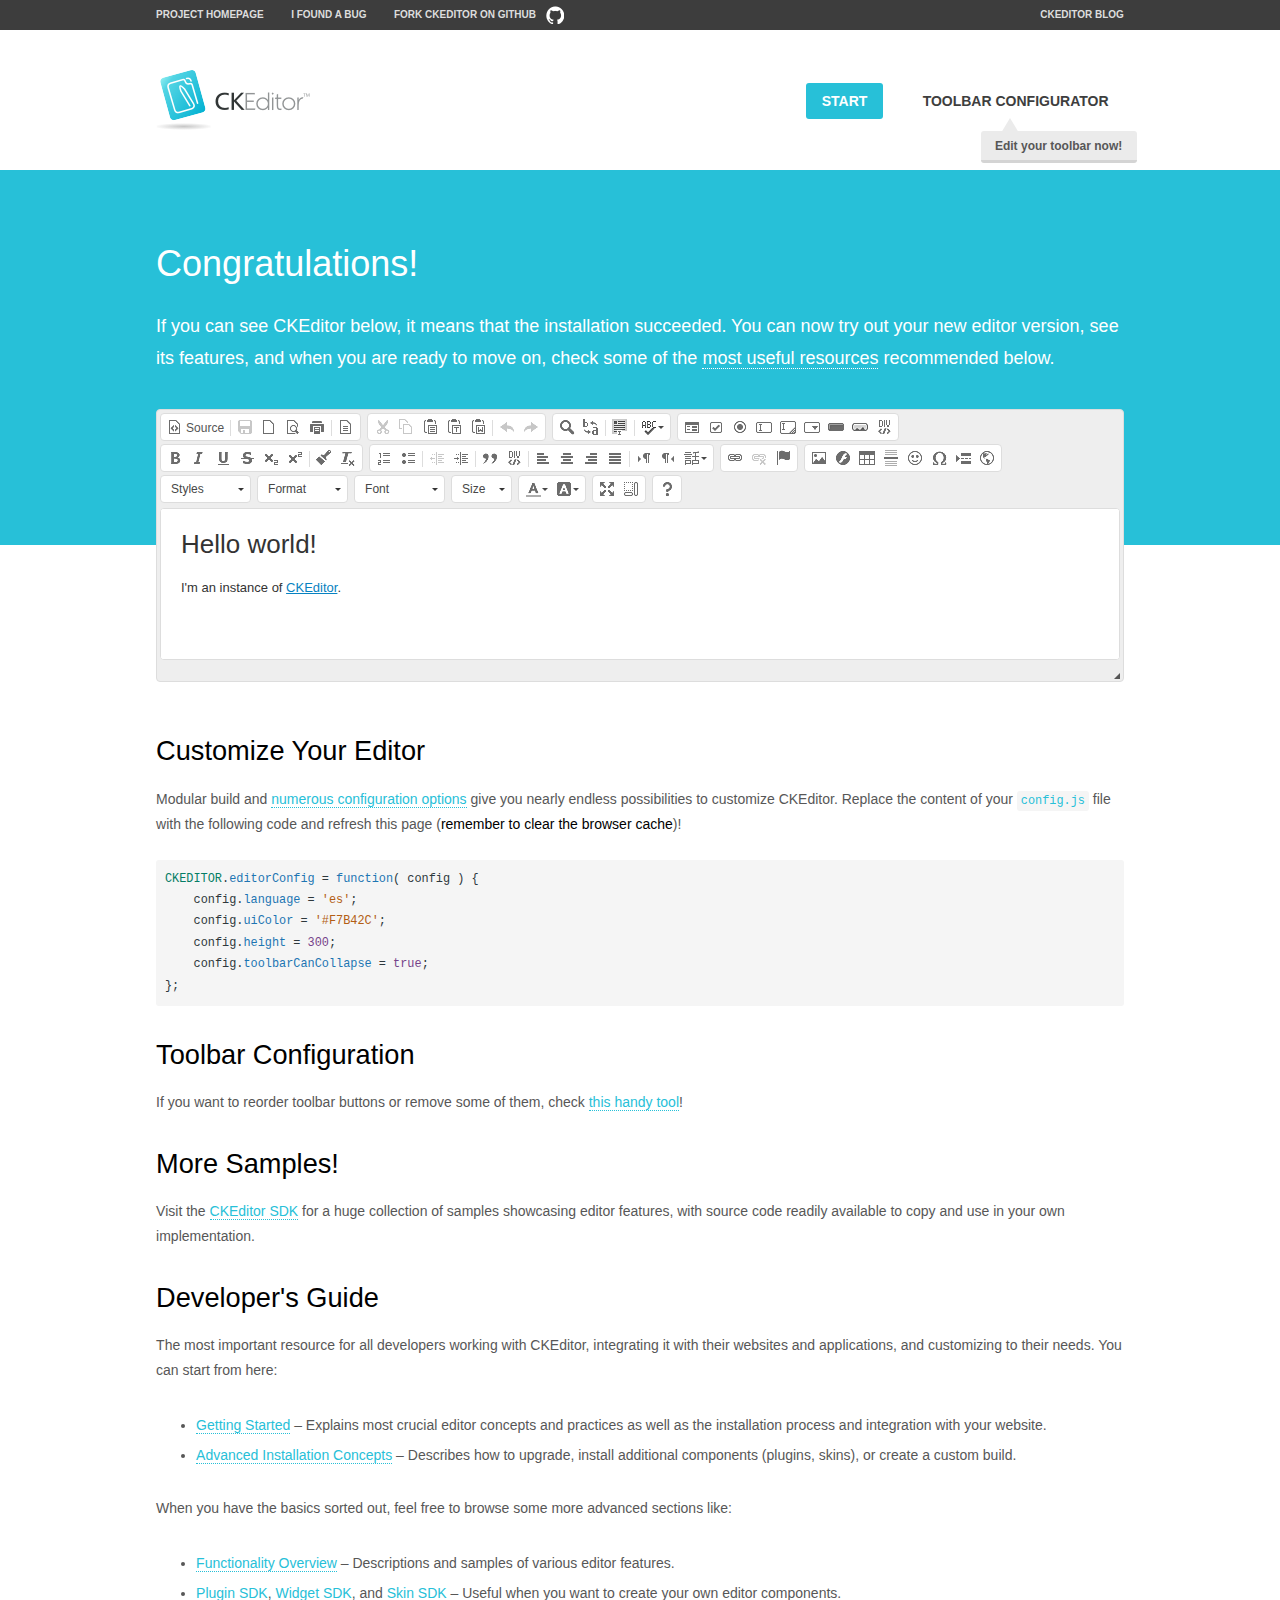
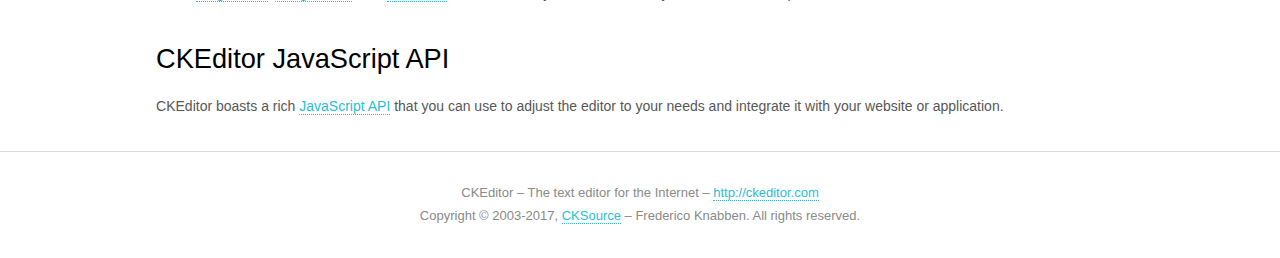
<file: web/static/backend/js/helpers/ckeditor/samples/index.html>
<!DOCTYPE html>
<!--
Copyright (c) 2003-2017, CKSource - Frederico Knabben. All rights reserved.
For licensing, see LICENSE.md or http://ckeditor.com/license
-->
<html>
<head>
	<meta charset="utf-8">
	<title>CKEditor Sample</title>
	<script src="../ckeditor.js"></script>
	<script src="js/sample.js"></script>
	<link rel="stylesheet" href="css/samples.css">
	<link rel="stylesheet" href="toolbarconfigurator/lib/codemirror/neo.css">
</head>
<body id="main">

<nav class="navigation-a">
	<div class="grid-container">
		<ul class="navigation-a-left grid-width-70">
			<li><a href="http://ckeditor.com">Project Homepage</a></li>
			<li><a href="http://dev.ckeditor.com/">I found a bug</a></li>
			<li><a href="http://github.com/ckeditor/ckeditor-dev" class="icon-pos-right icon-navigation-a-github">Fork CKEditor on GitHub</a></li>
		</ul>
		<ul class="navigation-a-right grid-width-30">
			<li><a href="http://ckeditor.com/blog-list">CKEditor Blog</a></li>
		</ul>
	</div>
</nav>

<header class="header-a">
	<div class="grid-container">
		<h1 class="header-a-logo grid-width-30">
			<a href="index.html"><img src="img/logo.png" alt="CKEditor Sample"></a>
		</h1>

		<nav class="navigation-b grid-width-70">
			<ul>
				<li><a href="index.html" class="button-a button-a-background">Start</a></li>
				<li><a href="toolbarconfigurator/index.html" class="button-a">Toolbar configurator <span class="balloon-a balloon-a-nw">Edit your toolbar now!</span></a></li>
			</ul>
		</nav>
	</div>
</header>

<main>
	<div class="adjoined-top">
		<div class="grid-container">
			<div class="content grid-width-100">
				<h1>Congratulations!</h1>
				<p>
					If you can see CKEditor below, it means that the installation succeeded.
					You can now try out your new editor version, see its features, and when you are ready to move on, check some of the <a href="#sample-customize">most useful resources</a> recommended below.
				</p>
			</div>
		</div>
	</div>
	<div class="adjoined-bottom">
		<div class="grid-container">
			<div class="grid-width-100">
				<div id="editor">
					<h1>Hello world!</h1>
					<p>I'm an instance of <a href="http://ckeditor.com">CKEditor</a>.</p>
				</div>
			</div>
		</div>
	</div>

	<div class="grid-container">
		<div class="content grid-width-100">
			<section id="sample-customize">
				<h2>Customize Your Editor</h2>
				<p>Modular build and <a href="http://docs.ckeditor.com/#!/guide/dev_configuration">numerous configuration options</a> give you nearly endless possibilities to customize CKEditor. Replace the content of your <code><a href="../config.js">config.js</a></code> file with the following code and refresh this page (<strong>remember to clear the browser cache</strong>)!</p>
		<pre class="cm-s-neo CodeMirror"><code><span style="padding-right: 0.1px;"><span class="cm-variable">CKEDITOR</span>.<span class="cm-property">editorConfig</span> <span class="cm-operator">=</span> <span class="cm-keyword">function</span>( <span class="cm-def">config</span> ) {</span>
<span style="padding-right: 0.1px;"><span class="cm-tab">	</span><span class="cm-variable-2">config</span>.<span class="cm-property">language</span> <span class="cm-operator">=</span> <span class="cm-string">'es'</span>;</span>
<span style="padding-right: 0.1px;"><span class="cm-tab">	</span><span class="cm-variable-2">config</span>.<span class="cm-property">uiColor</span> <span class="cm-operator">=</span> <span class="cm-string">'#F7B42C'</span>;</span>
<span style="padding-right: 0.1px;"><span class="cm-tab">	</span><span class="cm-variable-2">config</span>.<span class="cm-property">height</span> <span class="cm-operator">=</span> <span class="cm-number">300</span>;</span>
<span style="padding-right: 0.1px;"><span class="cm-tab">	</span><span class="cm-variable-2">config</span>.<span class="cm-property">toolbarCanCollapse</span> <span class="cm-operator">=</span> <span class="cm-atom">true</span>;</span>
<span style="padding-right: 0.1px;">};</span></code></pre>
			</section>

			<section>
				<h2>Toolbar Configuration</h2>
				<p>If you want to reorder toolbar buttons or remove some of them, check <a href="toolbarconfigurator/index.html">this handy tool</a>!</p>
			</section>

			<section>
				<h2>More Samples!</h2>
				<p>Visit the <a href="http://sdk.ckeditor.com">CKEditor SDK</a> for a huge collection of samples showcasing editor features, with source code readily available to copy and use in your own implementation.</p>
			</section>

			<section>
				<h2>Developer's Guide</h2>
				<p>The most important resource for all developers working with CKEditor, integrating it with their websites and applications, and customizing to their needs. You can start from here:</p>
				<ul>
					<li><a href="http://docs.ckeditor.com/#!/guide/dev_installation">Getting Started</a> &ndash; Explains most crucial editor concepts and practices as well as the installation process and integration with your website.</li>
					<li><a href="http://docs.ckeditor.com/#!/guide/dev_advanced_installation">Advanced Installation Concepts</a> &ndash; Describes how to upgrade, install additional components (plugins, skins), or create a custom build.</li>
				</ul>
					<p>When you have the basics sorted out, feel free to browse some more advanced sections like:</p>
				<ul>
					<li><a href="http://docs.ckeditor.com/#!/guide/dev_features">Functionality Overview</a> &ndash; Descriptions and samples of various editor features.</li>
					<li><a href="http://docs.ckeditor.com/#!/guide/plugin_sdk_intro">Plugin SDK</a>, <a href="http://docs.ckeditor.com/#!/guide/widget_sdk_intro">Widget SDK</a>, and <a href="http://docs.ckeditor.com/#!/guide/skin_sdk_intro">Skin SDK</a> &ndash; Useful when you want to create your own editor components.</li>
				</ul>
			</section>

			<section>
				<h2>CKEditor JavaScript API</h2>
				<p>CKEditor boasts a rich <a href="http://docs.ckeditor.com/#!/api">JavaScript API</a> that you can use to adjust the editor to your needs and integrate it with your website or application.</p>
			</section>
		</div>
	</div>
</main>

<footer class="footer-a grid-container">
	<div class="grid-container">
		<p class="grid-width-100">
			CKEditor &ndash; The text editor for the Internet &ndash; <a class="samples" href="http://ckeditor.com/">http://ckeditor.com</a>
		</p>
		<p class="grid-width-100" id="copy">
			Copyright &copy; 2003-2017, <a class="samples" href="http://cksource.com/">CKSource</a> &ndash; Frederico Knabben. All rights reserved.
		</p>
	</div>
</footer>
<script>
	initSample();
</script>

</body>
</html>
</file>
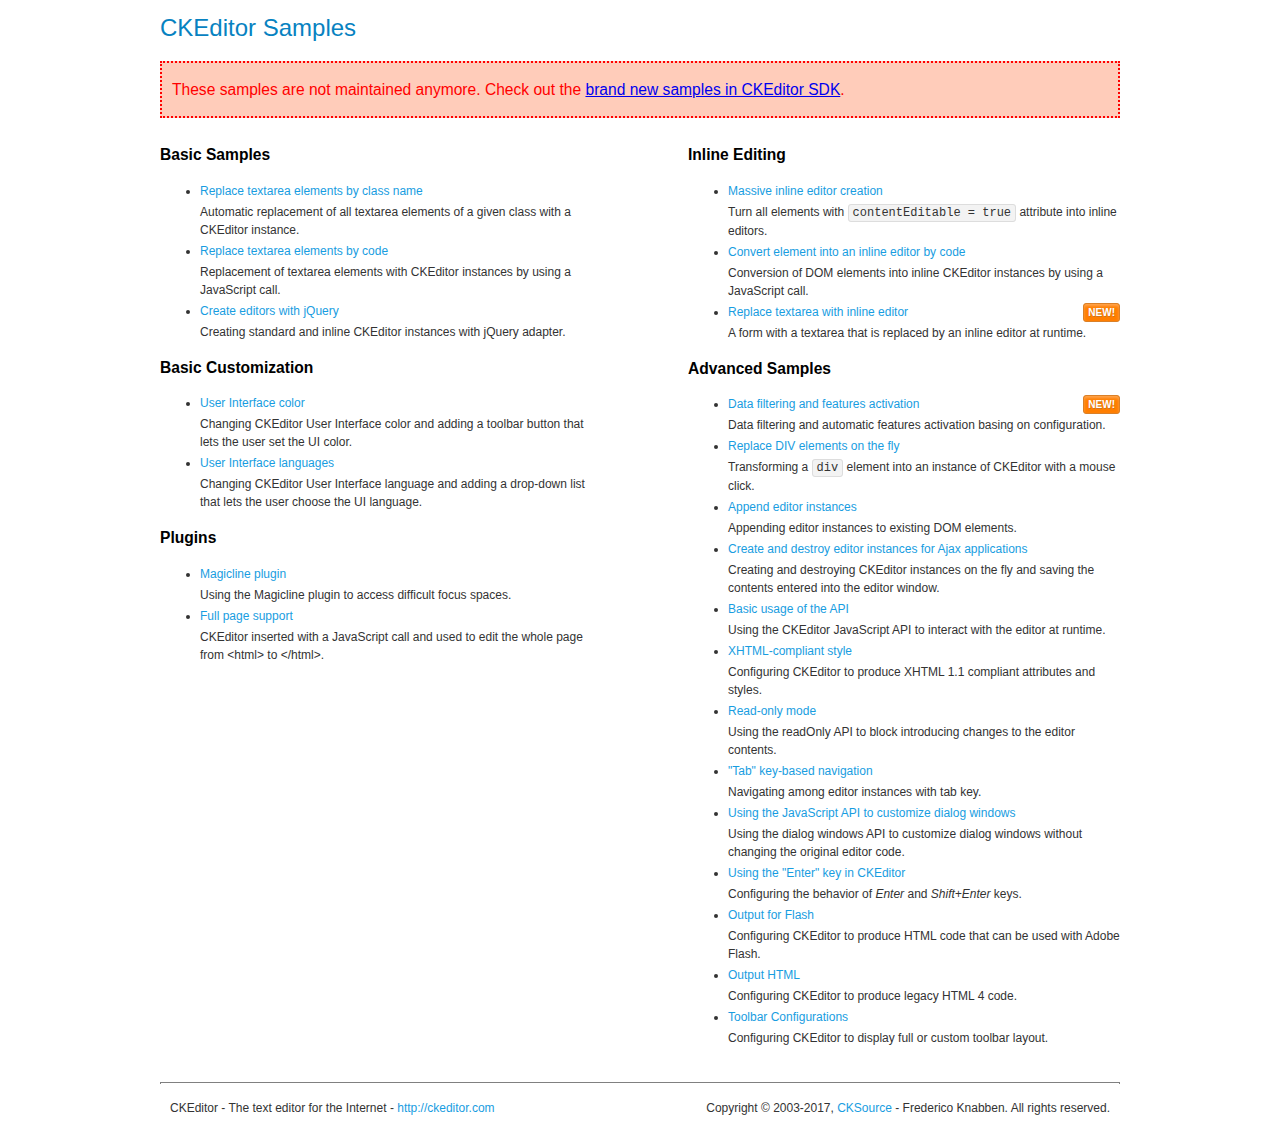
<file: web/static/backend/js/helpers/ckeditor/samples/old/index.html>
<!DOCTYPE html>
<!--
Copyright (c) 2003-2017, CKSource - Frederico Knabben. All rights reserved.
For licensing, see LICENSE.md or http://ckeditor.com/license
-->
<html>
<head>
	<meta charset="utf-8">
	<title>CKEditor Samples</title>
	<link rel="stylesheet" href="sample.css">
</head>
<body>
	<h1 class="samples">
		CKEditor Samples
	</h1>
	<div class="warning deprecated">
		These samples are not maintained anymore. Check out the <a href="http://sdk.ckeditor.com/">brand new samples in CKEditor SDK</a>.
	</div>
	<div class="twoColumns">
		<div class="twoColumnsLeft">
			<h2 class="samples">
				Basic Samples
			</h2>
			<dl class="samples">
				<dt><a class="samples" href="replacebyclass.html">Replace textarea elements by class name</a></dt>
				<dd>Automatic replacement of all textarea elements of a given class with a CKEditor instance.</dd>

				<dt><a class="samples" href="replacebycode.html">Replace textarea elements by code</a></dt>
				<dd>Replacement of textarea elements with CKEditor instances by using a JavaScript call.</dd>

				<dt><a class="samples" href="jquery.html">Create editors with jQuery</a></dt>
				<dd>Creating standard and inline CKEditor instances with jQuery adapter.</dd>
			</dl>

			<h2 class="samples">
				Basic Customization
			</h2>
			<dl class="samples">
				<dt><a class="samples" href="uicolor.html">User Interface color</a></dt>
				<dd>Changing CKEditor User Interface color and adding a toolbar button that lets the user set the UI color.</dd>

				<dt><a class="samples" href="uilanguages.html">User Interface languages</a></dt>
				<dd>Changing CKEditor User Interface language and adding a drop-down list that lets the user choose the UI language.</dd>
			</dl>


			<h2 class="samples">Plugins</h2>
<dl class="samples">
<dt><a class="samples" href="magicline/magicline.html">Magicline plugin</a></dt>
<dd>Using the Magicline plugin to access difficult focus spaces.</dd>

<dt><a class="samples" href="wysiwygarea/fullpage.html">Full page support</a></dt>
<dd>CKEditor inserted with a JavaScript call and used to edit the whole page from &lt;html&gt; to &lt;/html&gt;.</dd>
</dl>
		</div>
		<div class="twoColumnsRight">
			<h2 class="samples">
				Inline Editing
			</h2>
			<dl class="samples">
				<dt><a class="samples" href="inlineall.html">Massive inline editor creation</a></dt>
				<dd>Turn all elements with <code>contentEditable = true</code> attribute into inline editors.</dd>

				<dt><a class="samples" href="inlinebycode.html">Convert element into an inline editor by code</a></dt>
				<dd>Conversion of DOM elements into inline CKEditor instances by using a JavaScript call.</dd>

				<dt><a class="samples" href="inlinetextarea.html">Replace textarea with inline editor</a> <span class="new">New!</span></dt>
				<dd>A form with a textarea that is replaced by an inline editor at runtime.</dd>

				
			</dl>

			<h2 class="samples">
				Advanced Samples
			</h2>
			<dl class="samples">
				<dt><a class="samples" href="datafiltering.html">Data filtering and features activation</a> <span class="new">New!</span></dt>
				<dd>Data filtering and automatic features activation basing on configuration.</dd>

				<dt><a class="samples" href="divreplace.html">Replace DIV elements on the fly</a></dt>
				<dd>Transforming a <code>div</code> element into an instance of CKEditor with a mouse click.</dd>

				<dt><a class="samples" href="appendto.html">Append editor instances</a></dt>
				<dd>Appending editor instances to existing DOM elements.</dd>

				<dt><a class="samples" href="ajax.html">Create and destroy editor instances for Ajax applications</a></dt>
				<dd>Creating and destroying CKEditor instances on the fly and saving the contents entered into the editor window.</dd>

				<dt><a class="samples" href="api.html">Basic usage of the API</a></dt>
				<dd>Using the CKEditor JavaScript API to interact with the editor at runtime.</dd>

				<dt><a class="samples" href="xhtmlstyle.html">XHTML-compliant style</a></dt>
				<dd>Configuring CKEditor to produce XHTML 1.1 compliant attributes and styles.</dd>

				<dt><a class="samples" href="readonly.html">Read-only mode</a></dt>
				<dd>Using the readOnly API to block introducing changes to the editor contents.</dd>

				<dt><a class="samples" href="tabindex.html">"Tab" key-based navigation</a></dt>
				<dd>Navigating among editor instances with tab key.</dd>


				
<dt><a class="samples" href="dialog/dialog.html">Using the JavaScript API to customize dialog windows</a></dt>
<dd>Using the dialog windows API to customize dialog windows without changing the original editor code.</dd>

<dt><a class="samples" href="enterkey/enterkey.html">Using the &quot;Enter&quot; key in CKEditor</a></dt>
<dd>Configuring the behavior of <em>Enter</em> and <em>Shift+Enter</em> keys.</dd>

<dt><a class="samples" href="htmlwriter/outputforflash.html">Output for Flash</a></dt>
<dd>Configuring CKEditor to produce HTML code that can be used with Adobe Flash.</dd>

<dt><a class="samples" href="htmlwriter/outputhtml.html">Output HTML</a></dt>
<dd>Configuring CKEditor to produce legacy HTML 4 code.</dd>

<dt><a class="samples" href="toolbar/toolbar.html">Toolbar Configurations</a></dt>
<dd>Configuring CKEditor to display full or custom toolbar layout.</dd>

			</dl>
		</div>
	</div>
	<div id="footer">
		<hr>
		<p>
			CKEditor - The text editor for the Internet - <a class="samples" href="http://ckeditor.com/">http://ckeditor.com</a>
		</p>
		<p id="copy">
			Copyright &copy; 2003-2017, <a class="samples" href="http://cksource.com/">CKSource</a> - Frederico Knabben. All rights reserved.
		</p>
	</div>
</body>
</html>
</file>
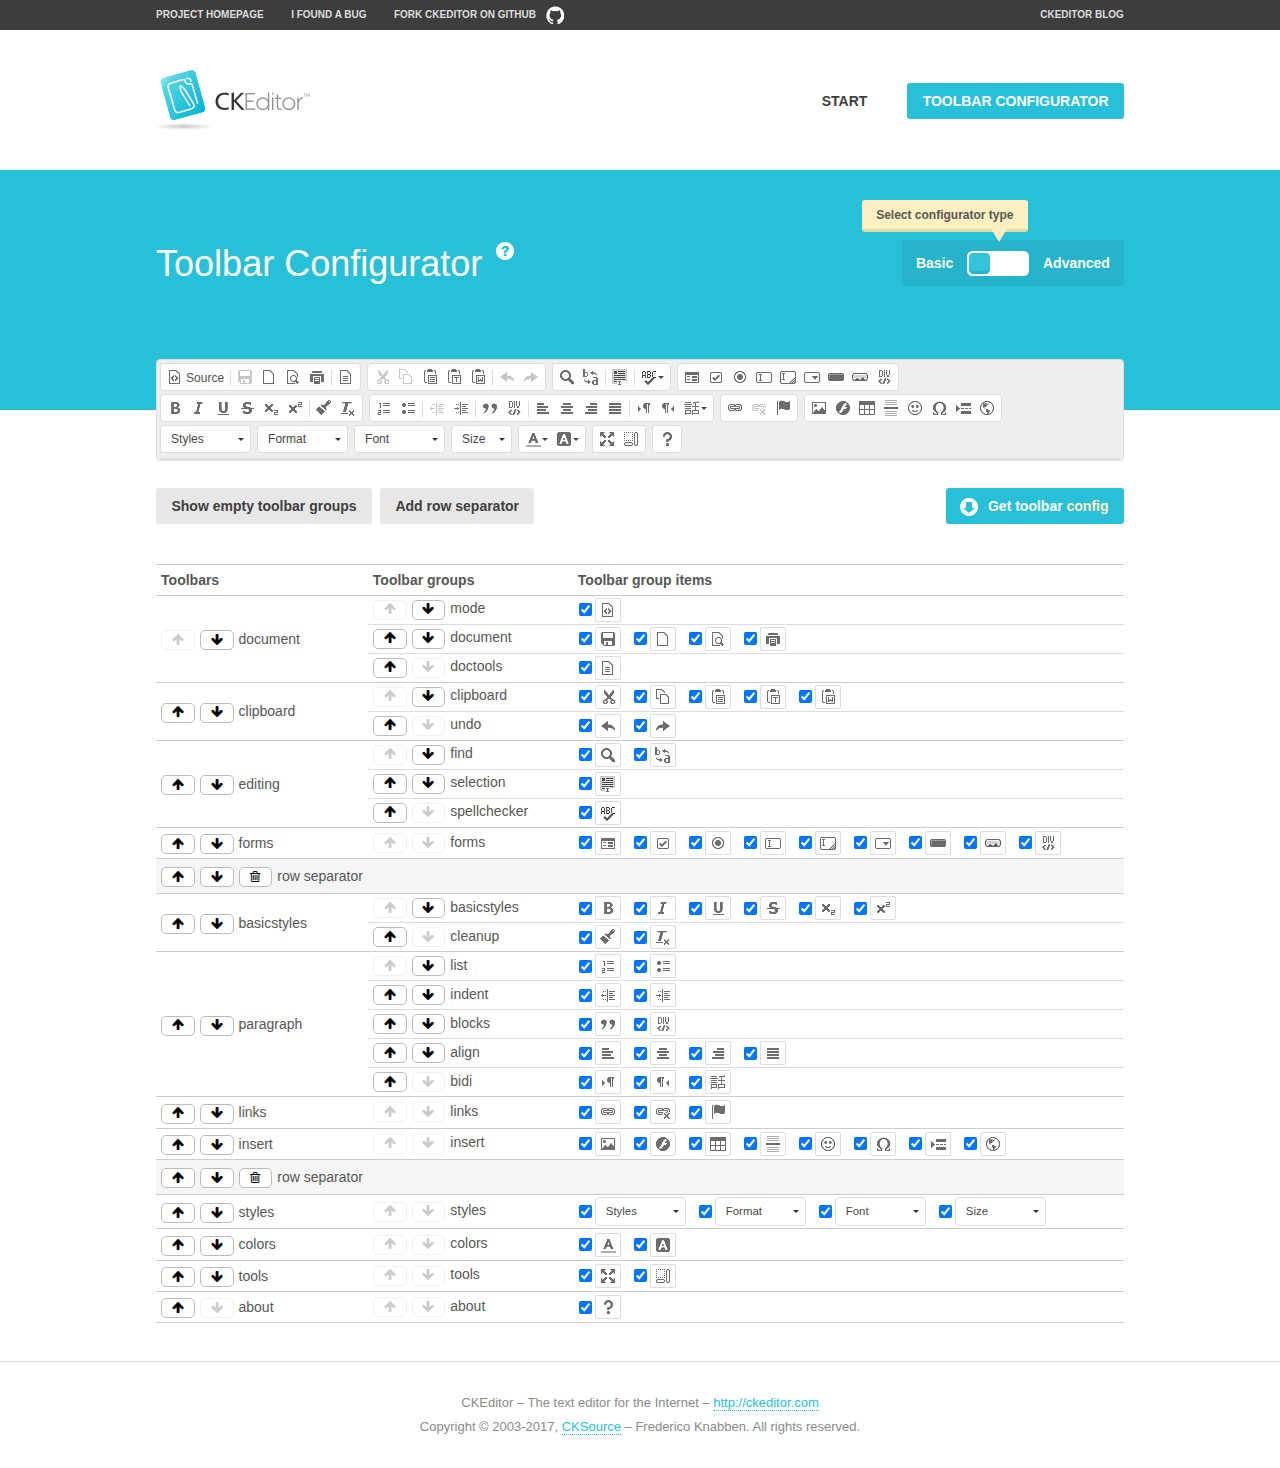
<file: web/static/backend/js/helpers/ckeditor/samples/toolbarconfigurator/index.html>
<!DOCTYPE html>
<!--
Copyright (c) 2003-2017, CKSource - Frederico Knabben. All rights reserved.
For licensing, see LICENSE.md or http://ckeditor.com/license
-->
<!--[if IE 8]><html class="ie8"><![endif]-->
<!--[if gt IE 8]><html><![endif]-->
<!--[if !IE]><!--><html><!--<![endif]-->
<head>
	<meta charset="utf-8">
	<title>Toolbar Configurator</title>
	<script src="../../ckeditor.js"></script>
	<script>
		if ( CKEDITOR.env.ie && CKEDITOR.env.version < 9 )
			CKEDITOR.tools.enableHtml5Elements( document );
	</script>
	<link rel="stylesheet" href="lib/codemirror/codemirror.css">
	<link rel="stylesheet" href="lib/codemirror/show-hint.css">
	<link rel="stylesheet" href="lib/codemirror/neo.css">
	<link rel="stylesheet" href="css/fontello.css">
	<link rel="stylesheet" href="../css/samples.css">
</head>
<body id="toolbar">

<nav class="navigation-a">
	<div class="grid-container">
		<ul class="navigation-a-left grid-width-70">
			<li><a href="http://ckeditor.com">Project Homepage</a></li>
			<li><a href="http://dev.ckeditor.com/">I found a bug</a></li>
			<li><a href="http://github.com/ckeditor/ckeditor-dev" class="icon-pos-right icon-navigation-a-github">Fork CKEditor on GitHub</a></li>
		</ul>
		<ul class="navigation-a-right grid-width-30">
			<li><a href="http://ckeditor.com/blog-list">CKEditor Blog</a></li>
		</ul>
	</div>
</nav>

<header class="header-a">
	<div class="grid-container">
		<h1 class="header-a-logo grid-width-30">
			<a href="../index.html"><img src="../img/logo.png" alt="CKEditor Logo"></a>
		</h1>
		<nav class="navigation-b grid-width-70">
			<ul>
				<li><a href="../index.html"  class="button-a">Start</a></li>
				<li><a href="index.html"  class="button-a button-a-background">Toolbar configurator</a></li>
			</ul>
		</nav>
	</div>
</header>

<main>
	<div class="adjoined-top">
		<div class="grid-container">
			<div class="content grid-width-100">
				<div class="grid-container-nested">
					<h1 class="grid-width-60">
						Toolbar Configurator
						<a href="#help-content" type="button" title="Configurator help" id="help" class="button-a button-a-background button-a-no-text icon-pos-left icon-question-mark">Help</a>
					</h1>

					<div class="grid-width-40 grid-switch-magic">
						<div class="switch">
							<span class="balloon-a balloon-a-se">Select configurator type</span>
							<input type="radio" name="radio" data-num="1" id="radio-basic" />
							<input type="radio" name="radio" data-num="2" id="radio-advanced" />
							<label data-for="1" for="radio-basic">Basic</label>
							<span class="switch-inner">
								<span class="handler"></span>
							</span>
							<label data-for="2" for="radio-advanced">Advanced</label>
						</div>
					</div>
				</div>
			</div>
		</div>
	</div>
	<div class="adjoined-bottom">
		<div class="grid-container">
			<div class="grid-width-100">
				<div class="editors-container">
					<div id="editor-basic"></div>
					<div id="editor-advanced"></div>
				</div>
			</div>
		</div>
	</div>

	<div class="grid-container configurator">
		<div class="content grid-width-100">
			<div class="configurator">
				<div>
					<div id="toolbarModifierWrapper"></div>
				</div>
			</div>
		</div>
	</div>

	<div id="help-content">
		<div class="grid-container">
			<div class="grid-width-100">
				<h2>What Am I Doing Here?</h2>

				<div class="grid-container grid-container-nested">
					<div class="basic">
						<div class="grid-width-50">
							<p>Arrange <a href="http://docs.ckeditor.com/#!/api/CKEDITOR.config-cfg-toolbarGroups">toolbar groups</a>, toggle <a href="http://docs.ckeditor.com/#!/api/CKEDITOR.config-cfg-removeButtons">button visibility</a> according to your needs and get your toolbar configuration.</p>
							<p>You can replace the content of the <a href="../../config.js"><code>config.js</code></a> file with the generated configuration. If you already set some configuration options you will need to merge both configurations.</p>
						</div>
						<div class="grid-width-50">
							<p>Read more about different ways of <a href="http://docs.ckeditor.com/#!/guide/dev_configuration">setting configuration</a> and do not forget about <strong>clearing browser cache</strong>.</p>
							<p>Arranging toolbar groups is the recommended way of configuring the toolbar, but if you need more freedom you can use the <a href="#advanced">advanced configurator</a>.</p>
						</div>
					</div>
					<div class="advanced" style="display: none;">
						<div class="grid-width-50">
							<p>With this code editor you can edit your <a href="http://docs.ckeditor.com/#!/api/CKEDITOR.config-cfg-toolbar">toolbar configuration</a> live.</p>
							<p>You can replace the content of the <a href="../../config.js"><code>config.js</code></a> file with the generated configuration. If you already set some configuration options you will need to merge both configurations.</p>
						</div>
						<div class="grid-width-50">
							<p>Read more about different ways of <a href="http://docs.ckeditor.com/#!/guide/dev_configuration">setting configuration</a> and do not forget about <strong>clearing browser cache</strong>.</p>
						</div>
					</div>
				</div>

				<p class="grid-container grid-container-nested">
					<button type="button" class="help-content-close grid-width-100 button-a button-a-background">Got it. Let's play!</button>
				</p>
			</div>
		</div>
	</div>
</main>

<footer class="footer-a grid-container">
	<p class="grid-width-100">
		CKEditor &ndash; The text editor for the Internet &ndash; <a class="samples" href="http://ckeditor.com/">http://ckeditor.com</a>
	</p>
	<p class="grid-width-100" id="copy">
		Copyright &copy; 2003-2017, <a class="samples" href="http://cksource.com/">CKSource</a> &ndash; Frederico Knabben. All rights reserved.
	</p>
</footer>

<script src="lib/codemirror/codemirror.js"></script>
<script src="lib/codemirror/javascript.js"></script>
<script src="lib/codemirror/show-hint.js"></script>

<script src="js/fulltoolbareditor.js"></script>
<script src="js/abstracttoolbarmodifier.js"></script>
<script src="js/toolbarmodifier.js"></script>
<script src="js/toolbartextmodifier.js"></script>
<script src="../js/sf.js"></script>

<script>
	( function() {
		'use strict';

		var mode = ( window.location.hash.substr( 1 ) === 'advanced' ) ? 'advanced' : 'basic',
			configuratorSection = CKEDITOR.document.findOne( 'main > .grid-container.configurator' ),
			basicInstruction = CKEDITOR.document.findOne( '#help-content .basic' ),
			advancedInstruction = CKEDITOR.document.findOne( '#help-content .advanced' ),

			// Configurator mode switcher.
			modeSwitchBasic = CKEDITOR.document.getById( 'radio-basic' ),
			modeSwitchAdvanced = CKEDITOR.document.getById( 'radio-advanced' );

		// Initial setup
		function updateSwitcher() {
			if ( mode === 'advanced' ) {
				modeSwitchAdvanced.$.checked = true;
			} else {
				modeSwitchBasic.$.checked = true;
			}
		}

		updateSwitcher();

		CKEDITOR.document.getWindow().on( 'hashchange', function( e ) {
			var hash = window.location.hash.substr( 1 );
			if ( !( hash === 'advanced' || hash === 'basic' ) ) {
				return;
			}
			mode = hash;
			onToolbarsDone( mode );
		} );

		CKEDITOR.document.getWindow().on( 'resize', function() {
			updateToolbar( ( mode === 'basic' ? toolbarModifier : toolbarTextModifier )[ 'editorInstance' ] );
		} );

		function onRefresh( modifier ) {
			modifier = modifier || this;

			if ( mode === 'basic' && modifier instanceof ToolbarConfigurator.ToolbarTextModifier ) {
				return;
			}

			// CodeMirror container becomes visible, so we need to refresh and to avoid rendering problems.
			if ( mode === 'advanced' && modifier instanceof ToolbarConfigurator.ToolbarTextModifier ) {
				modifier.codeContainer.refresh();
			}

			updateToolbar( modifier.editorInstance );
		}

		function updateToolbar( editor ) {
			var editorContainer = editor.container;

			// Not always editor is loaded.
			if ( !editorContainer ) {
				return;
			}

			var displayStyle = editorContainer.getStyle( 'display' );

			editorContainer.setStyle( 'display', 'block' );

			var newHeight = editorContainer.getSize( 'height' );

			var newMarginTop = parseInt( editorContainer.getComputedStyle( 'margin-top' ), 10 );
			newMarginTop = ( isNaN( newMarginTop ) ? 0 : Number( newMarginTop ) );

			var newMarginBottom = parseInt( editorContainer.getComputedStyle( 'margin-bottom' ), 10 );
			newMarginBottom = ( isNaN( newMarginBottom ) ? 0 : Number( newMarginBottom ) );

			var result = newHeight + newMarginTop + newMarginBottom;

			editorContainer.setStyle( 'display', displayStyle );

			editor.container.getAscendant( 'div' ).setStyle( 'height', result + 'px' );
		}

		var toolbarModifier = new ToolbarConfigurator.ToolbarModifier( 'editor-basic' );

		var done = 0;
		toolbarModifier.init( onToolbarInit );
		toolbarModifier.onRefresh = onRefresh;

		CKEDITOR.document.getById( 'toolbarModifierWrapper' ).append( toolbarModifier.mainContainer );

		var toolbarTextModifier = new ToolbarConfigurator.ToolbarTextModifier( 'editor-advanced' );
		toolbarTextModifier.init( onToolbarInit );
		toolbarTextModifier.onRefresh = onRefresh;

		function onToolbarInit() {
			if ( ++done === 2 ) {
				onToolbarsDone();

				positionSticky.watch( CKEDITOR.document.findOne( '.toolbar' ), function() {
					return mode === 'advanced';
				} );
			}
		}

		function onToolbarsDone() {
			if ( mode === 'basic' ) {
				toggleModeBasic( false );
			} else {
				toggleModeAdvanced( false );
			}

			updateSwitcher();

			setTimeout( function() {
				CKEDITOR.document.findOne( '.editors-container' ).addClass( 'active' );
				CKEDITOR.document.findOne( '#toolbarModifierWrapper' ).addClass( 'active' );
			}, 200 );
		}

		CKEDITOR.document.getById( 'toolbarModifierWrapper' ).append( toolbarTextModifier.mainContainer );

		function toogleModeSwitch( onElement, offElement, onModifier, offModifier ) {
			onElement.addClass( 'fancy-button-active' );
			offElement.removeClass( 'fancy-button-active' );

			onModifier.showUI();
			offModifier.hideUI();
		}

		function toggleModeBasic( callOnRefresh ) {
			callOnRefresh = ( callOnRefresh !== false );
			mode = 'basic';
			window.location.hash = '#basic';
			toogleModeSwitch( modeSwitchBasic, modeSwitchAdvanced, toolbarModifier, toolbarTextModifier );

			configuratorSection.removeClass( 'freed-width' );
			basicInstruction.show();
			advancedInstruction.hide();

			callOnRefresh && onRefresh( toolbarModifier );
		}

		function toggleModeAdvanced( callOnRefresh ) {
			callOnRefresh = ( callOnRefresh !== false );
			mode = 'advanced';
			window.location.hash = '#advanced';
			toogleModeSwitch( modeSwitchAdvanced, modeSwitchBasic, toolbarTextModifier, toolbarModifier );

			configuratorSection.addClass( 'freed-width' );
			advancedInstruction.show();
			basicInstruction.hide();

			callOnRefresh && onRefresh( toolbarTextModifier );
		}

		modeSwitchBasic.on( 'click', toggleModeBasic );
		modeSwitchAdvanced.on( 'click', toggleModeAdvanced );

		//
		// Position:sticky for the toolbar.
		//

		// Will make elements behave like they were styled with position:sticky.
		var positionSticky = {
			// Store object: {
			// 		element: CKEDITOR.dom.element, // Element which will float.
			// 		placeholder: CKEDITOR.dom.element, // Placeholder which is place to prevent page bounce.
			// 		isFixed: boolean // Whether element float now.
			// }
			watched: [],

			active: [],

			staticContainer: null,

			init: function() {
				var element = CKEDITOR.dom.element.createFromHtml(
					'<div class="staticContainer">' +
						'<div class="grid-container" >' +
							'<div class="grid-width-100">' +
								'<div class="inner"></div>' +
							'</div>' +
						'</div>' +
					'</div>' );

				this.staticContainer = element.findOne( '.inner' );

				CKEDITOR.document.getBody().append( element );
			},

			watch: function( element, preventFunc ) {
				this.watched.push( {
					element: element,
					placeholder: new CKEDITOR.dom.element( 'div' ),
					isFixed: false,
					preventFunc: preventFunc
				} );
			},

			checkAll: function() {
				for ( var i = 0; i < this.watched.length; i++ ) {
					this.check( this.watched[ i ] );
				}
			},

			check: function( element ) {
				var isFixed = element.isFixed;
				var shouldBeFixed = this.shouldBeFixed( element );

				// Nothing to be done.
				if ( isFixed === shouldBeFixed ) {
					return;
				}

				var placeholder = element.placeholder;

				if ( isFixed ) {
					// Unfixing.

					element.element.insertBefore( placeholder );
					placeholder.remove();

					element.element.removeStyle( 'margin' );

					this.active.splice( CKEDITOR.tools.indexOf( this.active, element ), 1 );

				} else {
					// Fixing.
					placeholder.setStyle( 'width', element.element.getSize( 'width' ) + 'px' );
					placeholder.setStyle( 'height', element.element.getSize( 'height' ) + 'px' );
					placeholder.setStyle( 'margin-bottom', element.element.getComputedStyle( 'margin-bottom' ) );
					placeholder.setStyle( 'display', element.element.getComputedStyle( 'display' ) );
					placeholder.insertAfter( element.element );

					this.staticContainer.append( element.element );

					this.active.push( element );
				}

				element.isFixed = !element.isFixed;
			},

			shouldBeFixed: function( element ) {
				if ( element.preventFunc && element.preventFunc() ) {
					return false;
				}

				// If element is already fixed we are checking it's placeholder.
				var related = ( element.isFixed ? element.placeholder : element.element ),
					clientRect = related.$.getBoundingClientRect(),
					staticHeight = this.staticContainer.getSize('height' ),
					elemHeight = element.element.getSize( 'height' );

				if ( element.isFixed ) {
					return ( clientRect.top + elemHeight < staticHeight );
				} else {
					return ( clientRect.top < staticHeight );
				}
			}
		};

		positionSticky.init();

		CKEDITOR.document.getWindow().on( 'scroll',
			new CKEDITOR.tools.eventsBuffer( 100, positionSticky.checkAll, positionSticky ).input
		);

		// Make the toolbar sticky.
		positionSticky.watch( CKEDITOR.document.findOne( '.editors-container' ) );

		// Help button and help-content.
		( function() {
			var helpButton = CKEDITOR.document.getById( 'help' ),
				helpContent = CKEDITOR.document.getById( 'help-content' );

			// Don't show help button on IE8 because it's unsupported by Pico Modal.
			if ( CKEDITOR.env.ie && CKEDITOR.env.version == 8 ) {
				helpButton.hide();
			} else {
				// Display help modal when the button is clicked.
				helpButton.on( 'click', function( evt ) {
					SF.modal( {
						// Clone modal content from DOM.
						content: helpContent.getHtml(),

						afterCreate: function( modal ) {
							// Enable modal content button to close the modal.
							new CKEDITOR.dom.element( modal.modalElem() ).findOne( '.help-content-close' ).once( 'click', modal.close );
						}
					} ).show();
				} );
			}
		} )();
	} )();
</script>
</body>
</html>
</file>
<file: web/static/backend/js/helpers/ckeditor/samples/css/samples.css>
/**
 * @license Copyright (c) 2003-2017, CKSource - Frederico Knabben. All rights reserved.
 * For licensing, see LICENSE.md or http://ckeditor.com/license
 */
@media (max-width: 900px) {
  .global-is-mobile-hidden {
    display: none !important;
  }
}
article,
aside,
details,
figcaption,
figure,
footer,
header,
hgroup,
main,
menu,
nav,
section {
  display: block;
}
body,
html {
  margin: 0;
  padding: 0;
  font: 16px / 1.8 Arial, 'Helvetica Neue', Helvetica, sans-serif;
  font-weight: 300;
  color: #575757;
}
.grid-width-10 {
  width: 10%;
}
.grid-width-20 {
  width: 20%;
}
.grid-width-30 {
  width: 30%;
}
.grid-width-40 {
  width: 40%;
}
.grid-width-50 {
  width: 50%;
}
.grid-width-60 {
  width: 60%;
}
.grid-width-70 {
  width: 70%;
}
.grid-width-80 {
  width: 80%;
}
.grid-width-90 {
  width: 90%;
}
.grid-width-100 {
  width: 100%;
}
@media (max-width: 900px) {
  .grid-width-10,
  .grid-width-20,
  .grid-width-30,
  .grid-width-40,
  .grid-width-50,
  .grid-width-60,
  .grid-width-70,
  .grid-width-80,
  .grid-width-90,
  .grid-width-100 {
    width: 100%;
  }
}
*[class*="grid-width"] {
  -webkit-box-sizing: border-box;
  -moz-box-sizing: border-box;
  box-sizing: border-box;
  padding-left: 4%;
  padding-right: 4%;
  float: left;
}
*[class*="grid-width"]:after,
.grid-container:after,
*[class*="grid-width"]:before,
.grid-container:before {
  content: '';
  display: block;
  overflow: hidden;
  visibility: hidden;
  font-size: 0;
  line-height: 0;
  width: 0;
  height: 0;
}
*[class*="grid-width"]:after,
.grid-container:after {
  clear: both;
}
.grid-container {
  -webkit-box-sizing: border-box;
  -moz-box-sizing: border-box;
  box-sizing: border-box;
  margin-left: auto;
  margin-right: auto;
}
.grid-container-nested *[class*="grid-width"]:first-child {
  padding-left: 0;
}
.grid-container-nested *[class*="grid-width"]:last-child {
  padding-right: 0;
}
@media (max-width: 900px) {
  .grid-container-nested *[class*="grid-width"]:first-child {
    padding-left: 4%;
  }
  .grid-container-nested *[class*="grid-width"]:last-child {
    padding-right: 4%;
  }
}
.header-a {
  min-height: 140px;
  overflow: hidden;
}
.header-a .header-a-logo {
  margin: 40px 0 0;
}
@media (max-width: 900px) {
  .header-a .header-a-logo {
    text-align: center;
  }
}
.header-a .header-a-logo img {
  border: transparent;
}
.navigation-a {
  height: 30px;
  background: #3D3D3D;
  position: absolute;
  left: 0;
  right: 0;
  top: 0;
  padding: 0;
  overflow: hidden;
}
@media (max-width: 900px) {
  .navigation-a {
    text-align: center;
  }
}
.navigation-a ul {
  list-style: none;
  margin: 0;
  overflow: hidden;
}
.navigation-a ul li,
.navigation-a ul li a {
  display: inline-block;
}
@media (max-width: 900px) {
  .navigation-a ul {
    width: auto;
    text-overflow: ellipsis;
    white-space: nowrap;
    display: inline-block;
    float: none;
  }
  .navigation-a ul:before,
  .navigation-a ul:after {
    display: none;
  }
}
.navigation-a ul.navigation-a-left {
  text-align: left;
}
@media (max-width: 900px) {
  .navigation-a ul.navigation-a-left {
    padding-right: 0;
  }
}
.navigation-a ul.navigation-a-right {
  text-align: right;
}
@media (max-width: 900px) {
  .navigation-a ul.navigation-a-right {
    padding-left: 23px;
  }
}
.navigation-a ul li + li {
  margin-left: 23px;
}
.navigation-a ul li a {
  font-size: 10px;
  font-size: 0.625rem;
  line-height: 18px;
  line-height: 1.13rem;
  line-height: 30px;
  float: left;
  color: #ddd;
  font-weight: bold;
  text-decoration: none;
  text-transform: uppercase;
}
.navigation-a ul li a:hover {
  cursor: pointer;
  color: #fff;
}
.icon-navigation-a-github:before,
.icon-navigation-a-github:after {
  background-image: url("[data-uri]");
}
.navigation-b {
  text-align: right;
  margin: 52px 0 0;
  overflow: visible;
}
@media (max-width: 900px) {
  .navigation-b {
    text-align: center;
    margin-top: 20px;
    padding: 0;
  }
}
.navigation-b ul {
  padding: 0;
  list-style: none;
  margin: 0;
  overflow: visible;
}
.navigation-b ul li,
.navigation-b ul li a {
  display: inline-block;
}
@media (max-width: 900px) {
  .navigation-b ul {
    display: table;
    width: 100%;
    padding-bottom: 1.5em;
  }
}
@media (max-width: 900px) {
  .navigation-b ul li {
    display: table-row;
  }
}
.navigation-b ul li + li {
  margin-left: 20px;
}
@media (max-width: 900px) {
  .navigation-b ul li + li {
    margin-left: 0;
  }
}
.navigation-b ul li a {
  -webkit-box-sizing: border-box;
  -moz-box-sizing: border-box;
  box-sizing: border-box;
  text-transform: uppercase;
  text-decoration: none;
  outline: none;
}
@media (max-width: 900px) {
  .navigation-b ul li a {
    width: 100%;
    -webkit-border-radius: 0;
    -webkit-background-clip: padding-box;
    -moz-border-radius: 0;
    -moz-background-clip: padding;
    border-radius: 0;
    background-clip: padding-box;
  }
}
.footer-a {
  font-size: 13px;
  font-size: 0.8125rem;
  line-height: 23.4px;
  line-height: 1.46rem;
  padding-top: 2.25em;
  padding-bottom: 2.25em;
  overflow: hidden;
  color: #8a8a8a;
}
.footer-a a {
  color: #27C0D8;
  text-decoration: none;
  border-bottom: 1px dotted #27C0D8;
}
.footer-a a:hover {
  color: #23adc2;
}
.footer-a p {
  margin: 0;
  display: inline-block;
  text-align: center;
}
.content {
  font-size: 14px;
  font-size: 0.875rem;
  line-height: 25.2px;
  line-height: 1.57rem;
  overflow: hidden;
  padding-top: 1.5em;
  padding-bottom: 1.5em;
}
.content p {
  margin: 0.75em 0;
}
.content ul,
.content ol,
.content pre,
.content blockquote,
.content textarea:not([class^="cke"]),
.content .cke {
  margin: 1.875em 0;
}
.content code,
.content kbd {
  -webkit-border-radius: 3px;
  -webkit-background-clip: padding-box;
  -moz-border-radius: 3px;
  -moz-background-clip: padding;
  border-radius: 3px;
  background-clip: padding-box;
  padding: 3px 4px;
}
.content pre,
.content code,
.content kbd,
.content blockquote {
  background: #f5f5f5;
}
.content blockquote,
.content pre {
  background: none;
  border-left: 4px solid #27C0D8;
  padding: 1.5em 2.25em;
}
.content p a,
.content ul a,
.content ol a,
.content blockquote a,
.content h1 a,
.content h2 a,
.content h3 a,
.content h4 a,
.content h5 a {
  color: #27C0D8;
  text-decoration: none;
  border-bottom: 1px dotted #27C0D8;
}
.content p a:hover,
.content ul a:hover,
.content ol a:hover,
.content blockquote a:hover,
.content h1 a:hover,
.content h2 a:hover,
.content h3 a:hover,
.content h4 a:hover,
.content h5 a:hover {
  color: #23adc2;
}
.content h1,
.content h2,
.content h3,
.content h4,
.content h5 {
  color: #000;
  font-weight: 100;
}
.content h1 code,
.content h2 code,
.content h3 code,
.content h4 code,
.content h5 code,
.content h1 kbd,
.content h2 kbd,
.content h3 kbd,
.content h4 kbd,
.content h5 kbd {
  font-size: inherit;
}
.content h1 a.content-heading-anchor,
.content h2 a.content-heading-anchor,
.content h3 a.content-heading-anchor,
.content h4 a.content-heading-anchor,
.content h5 a.content-heading-anchor {
  font-weight: 100;
  vertical-align: middle;
  opacity: 0;
  border: 0;
}
.content h1:hover a.content-heading-anchor,
.content h2:hover a.content-heading-anchor,
.content h3:hover a.content-heading-anchor,
.content h4:hover a.content-heading-anchor,
.content h5:hover a.content-heading-anchor {
  opacity: 1;
}
.content h1:target a,
.content h2:target a,
.content h3:target a,
.content h4:target a,
.content h5:target a {
  -webkit-animation: targetLinkOpacity 0.5s linear alternate;
  -moz-animation: targetLinkOpacity 0.5s linear alternate;
  -o-animation: targetLinkOpacity 0.5s linear alternate;
  animation: targetLinkOpacity 0.5s linear alternate;
  opacity: 1;
}
.content input,
.content select,
.content textarea:not([class^="cke"]) {
  -webkit-border-radius: 3px;
  -webkit-background-clip: padding-box;
  -moz-border-radius: 3px;
  -moz-background-clip: padding;
  border-radius: 3px;
  background-clip: padding-box;
  -webkit-box-shadow: inset 0 1px 1px rgba(0, 0, 0, 0.08);
  -moz-box-shadow: inset 0 1px 1px rgba(0, 0, 0, 0.08);
  box-shadow: inset 0 1px 1px rgba(0, 0, 0, 0.08);
  font: inherit;
  color: inherit;
  border: 1px solid #D9D9D9;
  padding: .2em .5em;
}
.content input:focus,
.content select:focus,
.content textarea:not([class^="cke"]):focus {
  border-color: #66afe9;
  outline: 0;
  -webkit-box-shadow: inset 0 1px 1px rgba(0, 0, 0, 0.08), 0 0 8px #93c6ef;
  -moz-box-shadow: inset 0 1px 1px rgba(0, 0, 0, 0.08), 0 0 8px #93c6ef;
  box-shadow: inset 0 1px 1px rgba(0, 0, 0, 0.08), 0 0 8px #93c6ef;
}
.content abbr {
  border-bottom: 1px dotted #666;
  cursor: pointer;
}
.content blockquote {
  font-style: italic;
  font-family: Georgia, Times, "Times New Roman", serif;
  font-size: 16px;
  font-size: 1rem;
  line-height: 28.8px;
  line-height: 1.8rem;
}
.content em {
  font-style: italic;
}
.content h1 {
  font-size: 36px;
  font-size: 2.25rem;
  line-height: 64.8px;
  line-height: 4.05rem;
  margin: 1.125em 0 0;
}
.content h2 {
  font-size: 27.2px;
  font-size: 1.7rem;
  line-height: 48.96px;
  line-height: 3.06rem;
  margin: 0.9em 0 0;
}
.content h3 {
  font-size: 24px;
  font-size: 1.5rem;
  line-height: 43.2px;
  line-height: 2.7rem;
  font-weight: 500;
  margin: 0.75em 0 0;
}
.content h4 {
  font-size: 19.2px;
  font-size: 1.2rem;
  line-height: 34.56px;
  line-height: 2.16rem;
  font-weight: 500;
  margin: 0.75em 0 0;
}
.content h5 {
  font-size: 17.6px;
  font-size: 1.1rem;
  line-height: 31.68px;
  line-height: 1.98rem;
  font-weight: 500;
  margin: 0.75em 0 0;
}
.content hr {
  border: 0;
  border-top: 4px solid #D9D9D9;
  margin: 1.5em 0;
}
.content input[type="text"] {
  height: 1.8em;
  line-height: 1.8em;
}
.content input[type="button"] {
  -webkit-appearance: button;
  -moz-appearance: button;
  appearance: button;
}
.content kbd {
  font-size: 12px;
  font-size: 0.75rem;
  line-height: 21.6px;
  line-height: 1.35rem;
  font-family: Arial, 'Helvetica Neue', Helvetica, sans-serif;
  padding: 2px 6px;
  -webkit-box-shadow: 0 0 4px #fff inset, 0 2px 0 #D9D9D9;
  -moz-box-shadow: 0 0 4px #fff inset, 0 2px 0 #D9D9D9;
  box-shadow: 0 0 4px #fff inset, 0 2px 0 #D9D9D9;
}
.content p img {
  vertical-align: middle;
}
.content p pre {
  padding: 1.5em;
}
.content pre {
  padding: 0;
  border: 0;
  tab-size: 4;
  -o-tab-size: 4;
  -moz-tab-size: 4;
}
.content pre,
.content code {
  font-size: 11.89px;
  font-size: 0.743rem;
  line-height: 21.4px;
  line-height: 1.34rem;
  font-family: Consolas, Menlo, Monaco, Lucida Console, Liberation Mono, DejaVu Sans Mono, Bitstream Vera Sans Mono, Courier New, monospace, serif;
}
.content pre a,
.content code a {
  border: 0;
}
.content pre code {
  padding: 0.75em;
  display: block;
}
.content strong {
  color: #000;
}
.content ul ul,
.content ol ul,
.content ul ol,
.content ol ol {
  margin: 0.75em 0;
}
.content ul li,
.content ol li {
  font-size: 14px;
  font-size: 0.875rem;
  line-height: 30.24px;
  line-height: 1.89rem;
}
.content textarea:not([class^="cke"]) {
  width: 100%;
}
.content div.todo {
  border: 2px dotted #444;
  padding: 10px;
  margin: 60px 0 10px 0;
  /* Remove me some day */
}
.content div.todo:before {
  content: "TODO";
  font-weight: bold;
}
body a.button-a,
body button.button-a,
body input.button-a {
  -webkit-border-radius: 3px;
  -webkit-background-clip: padding-box;
  -moz-border-radius: 3px;
  -moz-background-clip: padding;
  border-radius: 3px;
  background-clip: padding-box;
  font-size: 14px;
  font-size: 0.875rem;
  line-height: 25.2px;
  line-height: 1.57rem;
  height: 36px;
  line-height: 36px;
  padding: 0 1.1em;
  font-weight: 700;
  color: #3e3e3e;
  white-space: nowrap;
  text-decoration: none;
  display: inline-block;
  cursor: pointer;
  border: 0;
  vertical-align: middle;
  margin: 1px 0;
  background: transparent;
}
body a.button-a.icon-pos-left,
body button.button-a.icon-pos-left,
body input.button-a.icon-pos-left {
  padding-left: .8em;
}
body a.button-a.icon-pos-right,
body button.button-a.icon-pos-right,
body input.button-a.icon-pos-right {
  padding-right: .8em;
}
body a.button-a.button-a-no-text,
body button.button-a.button-a-no-text,
body input.button-a.button-a-no-text {
  -webkit-border-radius: 100px;
  -webkit-background-clip: padding-box;
  -moz-border-radius: 100px;
  -moz-background-clip: padding;
  border-radius: 100px;
  background-clip: padding-box;
  width: 36px;
  padding: 0;
  text-indent: -999px;
  overflow: hidden;
  position: relative;
  text-align: center;
}
body a.button-a.button-a-no-text:before,
body button.button-a.button-a-no-text:before,
body input.button-a.button-a-no-text:before {
  position: absolute;
  left: 50%;
  top: 50%;
  margin: -9px 0 0 -9px;
}
@media (max-width: 900px) {
  body a.button-a.button-a-mobile-collapsed,
  body button.button-a.button-a-mobile-collapsed,
  body input.button-a.button-a-mobile-collapsed {
    -webkit-border-radius: 100px;
    -webkit-background-clip: padding-box;
    -moz-border-radius: 100px;
    -moz-background-clip: padding;
    border-radius: 100px;
    background-clip: padding-box;
    width: 36px;
    padding: 0;
    text-indent: -999px;
    overflow: hidden;
    position: relative;
    text-align: center;
  }
  body a.button-a.button-a-mobile-collapsed:before,
  body button.button-a.button-a-mobile-collapsed:before,
  body input.button-a.button-a-mobile-collapsed:before {
    position: absolute;
    left: 50%;
    top: 50%;
    margin: -9px 0 0 -9px;
  }
  body a.button-a.button-a-mobile-collapsed:before,
  body button.button-a.button-a-mobile-collapsed:before,
  body input.button-a.button-a-mobile-collapsed:before {
    position: absolute;
    left: 50%;
    top: 50%;
    margin: -9px 0 0 -9px;
  }
}
body a.button-a:active,
body button.button-a:active,
body input.button-a:active,
body a.button-a:hover,
body button.button-a:hover,
body input.button-a:hover {
  color: #fff;
  background: #23adc2;
}
body a.button-a:focus,
body button.button-a:focus,
body input.button-a:focus {
  border-color: #66afe9;
  outline: 0;
  -webkit-box-shadow: inset 0 1px 1px rgba(0, 0, 0, 0.075), 0 0 8px #93c6ef;
  -moz-box-shadow: inset 0 1px 1px rgba(0, 0, 0, 0.075), 0 0 8px #93c6ef;
  box-shadow: inset 0 1px 1px rgba(0, 0, 0, 0.075), 0 0 8px #93c6ef;
}
body a.button-a-soft,
body button.button-a-soft,
body input.button-a-soft {
  background: #e7e7e7;
}
body a.button-a-soft:active,
body button.button-a-soft:active,
body input.button-a-soft:active,
body a.button-a-soft:hover,
body button.button-a-soft:hover,
body input.button-a-soft:hover {
  color: #3e3e3e;
  background: #cecece;
}
body a.button-a-background,
body button.button-a-background,
body input.button-a-background,
body a.navigation-b ul li a:hover,
body button.navigation-b ul li a:hover,
body input.navigation-b ul li a:hover {
  color: #fff;
  background: #27C0D8;
}
body a.button-a-background:active,
body button.button-a-background:active,
body input.button-a-background:active,
body a.button-a-background:hover,
body button.button-a-background:hover,
body input.button-a-background:hover,
body a.navigation-b ul li a:hover:active,
body button.navigation-b ul li a:hover:active,
body input.navigation-b ul li a:hover:active,
body a.navigation-b ul li a:hover:hover,
body button.navigation-b ul li a:hover:hover,
body input.navigation-b ul li a:hover:hover {
  color: #fff;
  background: #23adc2;
}
.balloon-a {
  font-size: 12px;
  font-size: 0.75rem;
  line-height: 21.6px;
  line-height: 1.35rem;
  -webkit-border-radius: 3px;
  -webkit-background-clip: padding-box;
  -moz-border-radius: 3px;
  -moz-background-clip: padding;
  border-radius: 3px;
  background-clip: padding-box;
  border-bottom: 3px solid #d4d4d4;
  background: #ebebeb;
  display: inline-block;
  white-space: nowrap;
  padding: .4em 1.2em .2em;
  font-weight: 700;
  position: relative;
  z-index: 1000;
  text-transform: none;
  color: #575757;
}
.balloon-a:hover {
  color: #575757;
}
.balloon-a:before {
  content: '';
  width: 0;
  height: 0;
  border-style: solid;
  position: absolute;
}
.balloon-a-ne:before,
.balloon-a-nw:before {
  top: -13px;
  border-width: 0 9px 15.6px 9px;
  border-color: transparent transparent #ebebeb transparent;
}
.balloon-a-se:before,
.balloon-a-sw:before {
  bottom: -13px;
  border-width: 15.6px 9px 0 9px;
  border-color: #ebebeb transparent transparent transparent;
}
.balloon-a-nw:before,
.balloon-a-sw:before {
  left: 20px;
}
.balloon-a-ne:before,
.balloon-a-se:before {
  right: 20px;
}
.icon-pos-left:before,
.icon-pos-right:after {
  content: '';
  display: inline-block;
  width: 18px;
  height: 18px;
  vertical-align: middle;
  background-repeat: no-repeat;
}
.icon-pos-left:before {
  margin-right: 10px;
}
.icon-pos-right:after {
  margin-left: 10px;
}
.icon-download:before,
.icon-download:after {
  background-image: url("[data-uri]");
}
.icon-question-mark:before,
.icon-question-mark:after {
  background-image: url("[data-uri]");
}
.icon-close:before,
.icon-close:after {
  background-image: url("[data-uri]");
}
.ie8 .switch > * {
  vertical-align: middle;
}
.ie8 .switch input[type="radio"] {
  margin: 0 0.25em;
  display: inline-block;
}
.ie8 .switch label {
  margin-left: 0 !important;
  margin-right: 0 !important;
}
.ie8 .switch label[data-for="1"] {
  float: left;
}
.ie8 .switch label[data-for="2"] {
  float: right;
}
.ie8 .switch .switch-inner {
  display: none;
}
.switch {
  font-size: 14px;
  font-size: 0.875rem;
  line-height: 25.2px;
  line-height: 1.57rem;
  font-weight: bold;
  background-color: #27C0D8;
  overflow: hidden;
  display: inline-block;
  padding: 0.75em 0.25em;
  color: #fff;
  -webkit-border-radius: 3px;
  -webkit-background-clip: padding-box;
  -moz-border-radius: 3px;
  -moz-background-clip: padding;
  border-radius: 3px;
  background-clip: padding-box;
  position: relative;
}
.switch input[type="radio"] {
  display: none;
}
.switch label {
  position: relative;
  z-index: 2;
  float: left;
  cursor: pointer;
  padding: 0 0.75em;
}
.switch label:hover {
  text-decoration: underline;
}
.switch .switch-inner {
  float: left;
  background-color: #FFF;
  height: 1.5em;
  width: 4.125em;
  padding: 2px;
  margin: 0 0.25em;
  -webkit-border-radius: 5.5px;
  -webkit-background-clip: padding-box;
  -moz-border-radius: 5.5px;
  -moz-background-clip: padding;
  border-radius: 5.5px;
  background-clip: padding-box;
}
.switch .switch-inner .handler {
  overflow: hidden;
  position: relative;
  display: block;
  height: 1.5em;
  width: 1.5em;
  background: #25b4cb;
  -webkit-border-radius: 4.5px;
  -webkit-background-clip: padding-box;
  -moz-border-radius: 4.5px;
  -moz-background-clip: padding;
  border-radius: 4.5px;
  background-clip: padding-box;
}
.switch .switch-inner .handler:before {
  content: '';
  display: block;
  position: absolute;
  top: 0;
  right: 0;
  bottom: 3px;
  left: 0;
  background-color: #34c4da;
  -webkit-border-bottom-left-radius: 4.5px;
  -moz-border-radius-bottomleft: 4.5px;
  border-bottom-left-radius: 4.5px;
  -webkit-border-bottom-right-radius: 4.5px;
  -webkit-background-clip: padding-box;
  -moz-border-radius-bottomright: 4.5px;
  -moz-background-clip: padding;
  border-bottom-right-radius: 4.5px;
  background-clip: padding-box;
}
.switch:hover .switch-inner .handler:before {
  background: #45c9dd;
}
.switch input[data-num="2"]:checked ~ .switch-inner > .handler {
  margin-left: auto;
}
.switch input[data-num="2"]:checked ~ label[data-for="1"] {
  padding-right: 5.125em;
  margin-right: -4.375em;
}
.switch input[data-num="1"]:checked ~ label[data-for="2"] {
  padding-left: 5.125em;
  margin-left: -4.375em;
}
.toggler {
  -webkit-user-select: none;
  -moz-user-select: none;
  -ms-user-select: none;
  user-select: none;
}
.toggler label {
  cursor: pointer;
}
.toggler [data-collapse] {
  display: inherit;
}
.toggler [data-expand] {
  display: none;
}
.toggler.collapsed [data-collapse] {
  display: none;
}
.toggler.collapsed [data-expand] {
  display: inherit;
}
.toggler-container {
  overflow: hidden;
}
.toggler-container.collapsed {
  height: 0;
}
.icon-toggler-expanded:before,
.icon-toggler-collapsed:before,
.icon-toggler-expanded:after,
.icon-toggler-collapsed:after {
  background-image: url("[data-uri]");
}
.icon-toggler-expanded.icon-light:before,
.icon-toggler-collapsed.icon-light:before,
.icon-toggler-expanded.icon-light:after,
.icon-toggler-collapsed.icon-light:after {
  background-image: url("[data-uri]");
}
.icon-toggler-expanded:before,
.icon-toggler-expanded:after {
  background-position: top left;
}
.icon-toggler-collapsed:before,
.icon-toggler-collapsed:after {
  background-position: bottom left;
}
.modal {
  padding: 20px;
  border-radius: 3px;
  background-color: white;
  max-width: 700px;
  -webkit-box-sizing: border-box;
  -moz-box-sizing: border-box;
  box-sizing: border-box;
  width: 80% !important;
  top: 50% !important;
  -webkit-transform: translate(-50%, -50%) !important;
  -moz-transform: translate(-50%, -50%) !important;
  -o-transform: translate(-50%, -50%) !important;
  -ms-transform: translate(-50%, -50%) !important;
  transform: translate(-50%, -50%) !important;
}
.modal-close {
  -webkit-border-radius: 100px;
  -webkit-background-clip: padding-box;
  -moz-border-radius: 100px;
  -moz-background-clip: padding;
  border-radius: 100px;
  background-clip: padding-box;
  cursor: pointer;
  height: 18px;
  width: 18px;
  position: absolute;
  top: 10px;
  right: 10px;
  font-size: 17px;
  text-align: center;
  line-height: 19px;
  background: #cccccc;
}
main .grid-container,
header .grid-container,
.navigation-a > div,
footer > div {
  max-width: 968px;
}
.header-a {
  margin-top: 30px;
}
.footer-a {
  border-top: 1px solid #D9D9D9;
}
.adjoined-top {
  background-color: #27C0D8;
  color: #fff;
}
.adjoined-top .content h1,
.adjoined-top .content h2,
.adjoined-top .content h3,
.adjoined-top .content h4,
.adjoined-top .content h5 {
  color: #fff;
}
.adjoined-top .content p {
  font-size: 18px;
  font-size: 1.125rem;
  line-height: 32.4px;
  line-height: 2.02rem;
  font-weight: 100;
}
.adjoined-top .content p a {
  text-decoration: none;
  border-bottom: 1px dotted #fff;
  color: inherit;
}
.adjoined-top .content p a:hover {
  color: #e6e6e6;
}
.adjoined-top .content button {
  color: #fff;
}
.adjoined-top .content strong {
  color: #fff;
}
.adjoined-top .content code {
  font-size: inherit;
  color: #27C0D8;
}
.adjoined-bottom {
  position: relative;
}
.adjoined-bottom:before {
  z-index: -1;
  content: '';
  background: #27C0D8;
  position: absolute;
  top: 0;
  left: 0;
  right: 0;
  height: 50%;
}
main .grid-container,
header .grid-container,
.navigation-a > div,
footer > div {
  max-width: 1052px;
}
main .grid-container.freed-width {
  max-width: none;
}
.switch {
  background: #25b4cb;
  float: right;
  overflow: visible;
}
.switch .balloon-a {
  position: absolute;
  top: -40px;
  right: 50%;
  margin-right: -15px;
  background: #FFEFC1;
  border-bottom-color: #DCDCA4;
}
.switch .balloon-a:before {
  border-color: #FFEFC1 transparent transparent transparent;
}
#toolbar .editors-container {
  overflow: hidden;
  height: 0;
  transition: height 200ms;
}
#toolbar .editors-container.active {
  height: auto;
}
#main #editor {
  background: #FFF;
  padding: 2% 4%;
  border: dashed 5px #27C0D8;
}
#main .adjoined-top:before {
  height: 335px;
}
#toolbar .adjoined-top:before {
  height: 219px;
}
#toolbar .adjoined-top .grid-container-nested {
  height: 147px;
}
.content .grid-switch-magic {
  margin: 3.5em 0 0;
}
#info-box {
  padding-bottom: 0;
}
#info-box > div {
  width: 100%;
  text-align: right;
}
#info-box > div .toggler {
  padding-right: 0;
}
#info-box > div .toggler:hover {
  background: transparent;
  color: #000;
}
#info-box > div .toggler:hover > label {
  text-decoration: underline;
}
#info-box > div h2 {
  float: left;
  margin-top: 0;
}
#info-box > div#instructions-container {
  text-align: left;
}
#toolbarModifierWrapper {
  overflow: hidden;
  height: 0;
  opacity: 0;
  transition: height 200ms;
}
#toolbarModifierWrapper.active {
  height: auto;
  opacity: 1;
}
header {
  overflow: visible;
}
header div.grid-container {
  overflow: visible;
}
header .navigation-b {
  overflow: visible;
}
header .navigation-b ul {
  overflow: visible;
}
header .navigation-b a {
  position: relative;
}
header .balloon-a {
  position: absolute;
  top: 48px;
  left: 50%;
  margin-left: -35px;
}
@media (max-width: 1140px) {
  header .balloon-a {
    left: auto;
    margin-left: auto;
    right: 50%;
    margin-right: -35px;
  }
  header .balloon-a:before {
    left: auto;
    right: 22px;
  }
}
@media (max-width: 900px) {
  header .balloon-a {
    display: none;
  }
}
#toolbar .cke_toolbar {
  pointer-events: none;
  -webkit-user-select: none;
  -moz-user-select: none;
  -ms-user-select: none;
  user-select: none;
  cursor: default;
}
.some-toolbar-active .cke_toolbar {
  zoom: 1;
  filter: alpha(opacity=50);
  -webkit-opacity: 0.5;
  -moz-opacity: 0.5;
  opacity: 0.5;
}
.cke_toolbar.active {
  position: relative;
  zoom: 1;
  filter: alpha(opacity=100);
  -webkit-opacity: 1;
  -moz-opacity: 1;
  opacity: 1;
}
.cke_toolbar.active:after {
  content: '';
  display: block;
  position: absolute;
  top: 0;
  right: 6px;
  bottom: 5px;
  left: 0;
  -webkit-border-radius: 5px;
  -webkit-background-clip: padding-box;
  -moz-border-radius: 5px;
  -moz-background-clip: padding;
  border-radius: 5px;
  background-clip: padding-box;
  -webkit-box-shadow: 0px 0px 15px 3px #fff4b0;
  -moz-box-shadow: 0px 0px 15px 3px #fff4b0;
  box-shadow: 0px 0px 15px 3px #fff4b0;
}
.cke_toolbar.active .cke_toolgroup {
  -webkit-box-shadow: none;
  -moz-box-shadow: none;
  box-shadow: none;
  border-color: #e3c300;
}
.cke_toolbar.active .cke_combo,
.cke_toolbar.active .cke_toolgroup {
  position: relative;
  z-index: 2;
}
.cke_toolbar.active .cke_combo_button {
  -webkit-box-shadow: none;
  -moz-box-shadow: none;
  box-shadow: none;
}
.unselectable {
  -webkit-user-select: none;
  -moz-user-select: none;
  -ms-user-select: none;
  user-select: none;
}
.toolbar {
  padding: 5px 0;
  margin-bottom: 2.4em;
  overflow: hidden;
  background: #fff;
}
.toolbar button.button-a.cke_button {
  cursor: pointer;
  display: inline-block;
  padding: 4px 6px;
  outline: 0;
  border: 1px solid #a6a6a6;
}
.toolbar button.button-a.hidden {
  display: none;
}
.toolbar button.button-a.left {
  float: left;
  margin-right: 8px;
}
.toolbar button.button-a.right {
  float: right;
  margin-left: 8px;
}
.toolbar button.button-a .highlight {
  color: #ffefc1;
}
.configContainer.hidden,
.toolbarModifier.hidden,
.toolbarModifier-hints.hidden {
  display: none;
}
.toolbarModifier :focus,
.toolbar button:focus,
.configContainer textarea.configCode:focus {
  outline: none;
}
div.toolbarModifier {
  padding: 0;
  overflow: hidden;
  width: 100%;
  position: relative;
  display: table;
  border-collapse: collapse;
}
div.toolbarModifier ::-moz-focus-inner {
  border: 0;
}
div.toolbarModifier .empty {
  display: none;
}
div.toolbarModifier.empty-visible .empty {
  display: table-row;
  zoom: 1;
  filter: alpha(opacity=60);
  -webkit-opacity: 0.6;
  -moz-opacity: 0.6;
  opacity: 0.6;
}
div.toolbarModifier .empty > p {
  line-height: 31px;
}
div.toolbarModifier > ul {
  padding: 0;
  margin: 0;
  border-top: 1px solid #ccc;
  width: 100%;
}
div.toolbarModifier > ul[data-type="table-header"] {
  display: table-header-group;
}
div.toolbarModifier > ul[data-type="table-body"] {
  display: table-row-group;
}
div.toolbarModifier > ul p {
  padding: 0;
  margin: 0;
}
div.toolbarModifier > ul > li {
  display: table-row;
}
div.toolbarModifier > ul > li[data-type="header"] {
  font-weight: bold;
  user-select: none;
  cursor: default;
}
div.toolbarModifier > ul > li[data-type="group"],
div.toolbarModifier > ul > li[data-type="separator"] {
  border-bottom: 1px solid #ccc;
}
div.toolbarModifier > ul > li[data-type="subgroup"] {
  border-top: 1px solid #eee;
}
div.toolbarModifier > ul > li[data-type="subgroup"]:first-child {
  border-top: none;
}
div.toolbarModifier > ul > li[data-type="group"].active,
div.toolbarModifier > ul > li[data-type="group"]:hover,
div.toolbarModifier > ul > li[data-type="separator"].active,
div.toolbarModifier > ul > li[data-type="separator"]:hover {
  overflow: hidden;
  z-index: 2;
}
div.toolbarModifier > ul > li[data-type="group"].active,
div.toolbarModifier > ul > li[data-type="separator"].active,
div.toolbarModifier > ul > li[data-type="group"].active:hover,
div.toolbarModifier > ul > li[data-type="separator"].active:hover {
  background: #f0fafb;
}
div.toolbarModifier > ul > li[data-type="group"]:hover,
div.toolbarModifier > ul > li[data-type="separator"]:hover {
  background: #fffbe3;
}
div.toolbarModifier > ul > li[data-type="separator"] {
  background: #f5f5f5;
}
div.toolbarModifier > ul > li[data-type="separator"]:after {
  content: '';
  width: 100%;
}
div.toolbarModifier > ul > li[data-type="separator"] > p {
  padding: 2px 5px;
}
div.toolbarModifier > ul > li > p,
div.toolbarModifier > ul > li > ul {
  display: table-cell;
  vertical-align: middle;
}
div.toolbarModifier > ul > li p {
  padding-left: 5px;
  min-width: 200px;
}
div.toolbarModifier > ul > li p span {
  white-space: nowrap;
  cursor: default;
}
div.toolbarModifier > ul > li p span button {
  font-size: 12.666px;
  margin-right: 5px;
  cursor: pointer;
  background: #fff;
  -webkit-border-radius: 5px;
  -webkit-background-clip: padding-box;
  -moz-border-radius: 5px;
  -moz-background-clip: padding;
  border-radius: 5px;
  background-clip: padding-box;
  border: 1px solid #bbb;
  padding: 0 7px;
  line-height: 12px;
  height: 20px;
}
div.toolbarModifier > ul > li p span button:not(.disabled):hover,
div.toolbarModifier > ul > li p span button:not(.disabled):focus {
  color: #fff;
  background-color: #454545;
  border-color: transparent;
}
div.toolbarModifier > ul > li p span button.move.disabled {
  cursor: default;
  zoom: 1;
  filter: alpha(opacity=20);
  -webkit-opacity: 0.2;
  -moz-opacity: 0.2;
  opacity: 0.2;
}
div.toolbarModifier > ul > li ul {
  border-collapse: collapse;
  padding: 0;
  width: 100%;
}
div.toolbarModifier > ul > li ul li {
  display: table-row;
  list-style-type: none;
  line-height: 1;
}
div.toolbarModifier > ul > li ul li[data-type="subgroup"] {
  border-top: 1px solid #ddd;
}
div.toolbarModifier > ul > li ul li[data-type="subgroup"]:first-child {
  border-top: 0;
}
div.toolbarModifier > ul > li ul li[data-type="subgroup"] [data-type="button"] {
  -webkit-border-radius: 3px;
  -webkit-background-clip: padding-box;
  -moz-border-radius: 3px;
  -moz-background-clip: padding;
  border-radius: 3px;
  background-clip: padding-box;
  padding: 0 2px;
}
div.toolbarModifier > ul > li ul li[data-type="subgroup"] [data-type="button"]:focus {
  background: rgba(0, 0, 0, 0.04);
}
div.toolbarModifier > ul > li ul li[data-type="subgroup"] [data-type="button"] input {
  vertical-align: middle;
}
div.toolbarModifier > ul > li ul li > p,
div.toolbarModifier > ul > li ul li > ul {
  display: table-cell;
  vertical-align: middle;
}
div.toolbarModifier > ul > li ul li ul {
  padding: 0;
}
div.toolbarModifier > ul > li ul li ul li {
  padding: 0;
  display: inline-block;
  cursor: pointer;
  margin: 2px 5px 2px 0;
}
div.toolbarModifier > ul > li ul li ul li .cke_combo_text {
  cursor: pointer;
  white-space: nowrap;
}
div.toolbarModifier > ul > li ul li ul li .cke_toolgroup,
div.toolbarModifier > ul > li ul li ul li .cke_combo_button {
  cursor: pointer;
  margin: 0;
  vertical-align: middle;
  border: 1px solid #ddd;
  font-size: 11.41px;
  font-size: 0.713rem;
  line-height: 20.54px;
  line-height: 1.28rem;
}
div.toolbarModifier > .codemirror-wrapper {
  overflow-y: auto;
}
div.toolbarModifier-hints {
  float: right;
  width: 350px;
  min-width: 150px;
  overflow-y: auto;
  margin-left: 1.5em;
}
div.toolbarModifier-hints h3 {
  font-size: 18.08px;
  font-size: 1.13rem;
  line-height: 32.54px;
  line-height: 2.03rem;
  padding: 0.36em 1.5em;
  background: #f5f5f5;
  border-bottom: 1px solid #ddd;
  margin-top: 0;
  margin-bottom: 1.2em;
}
div.toolbarModifier-hints dl {
  margin-bottom: 1.2em;
  overflow: hidden;
}
div.toolbarModifier-hints dl .list-header {
  font-weight: bold;
  border: 0;
  padding-bottom: 0.6em;
}
div.toolbarModifier-hints dl > p {
  text-align: center;
}
div.toolbarModifier-hints dl dt {
  float: left;
  width: 9em;
  clear: both;
  text-align: right;
  border-top: 1px solid #ddd;
  padding-left: 1.5em;
  padding-right: .1em;
  -webkit-box-sizing: border-box;
  -moz-box-sizing: border-box;
  box-sizing: border-box;
}
div.toolbarModifier-hints dl dt code {
  background: none;
  border: none;
  vertical-align: middle;
}
div.toolbarModifier-hints dl dd {
  margin-left: 10em;
  clear: right;
  padding-right: 1.5em;
}
div.toolbarModifier-hints dl dd code {
  line-height: 2.2em;
}
div.toolbarModifier-hints dl dd:after {
  content: '\00a0';
  display: block;
  clear: left;
  float: right;
  height: 0;
  width: 0;
}
.toolbarModifier-hints,
.configContainer textarea.configCode,
.CodeMirror {
  -webkit-border-radius: 3px;
  -webkit-background-clip: padding-box;
  -moz-border-radius: 3px;
  -moz-background-clip: padding;
  border-radius: 3px;
  background-clip: padding-box;
  border: 1px solid #ccc;
  font-size: 13.01px;
  font-size: 0.813rem;
  line-height: 23.42px;
  line-height: 1.46rem;
}
.configContainer textarea.configCode,
.CodeMirror pre,
.CodeMirror-linenumber {
  font-size: 13.01px;
  font-size: 0.813rem;
  line-height: 23.42px;
  line-height: 1.46rem;
  font-family: Consolas, Menlo, Monaco, Lucida Console, Liberation Mono, DejaVu Sans Mono, Bitstream Vera Sans Mono, Courier New, monospace, serif;
}
.CodeMirror pre {
  border: none;
  padding: 0;
  margin: 0;
}
.configContainer textarea.configCode {
  -webkit-box-sizing: border-box;
  -moz-box-sizing: border-box;
  box-sizing: border-box;
  color: #575757;
  padding: 10px;
  width: 100%;
  min-height: 500px;
  margin: 0;
  resize: none;
  outline: none;
  -moz-tab-size: 4;
  tab-size: 4;
  white-space: pre;
  word-wrap: normal;
  overflow: auto;
}
.CodeMirror-hints.toolbar-modifier {
  padding: 0;
  color: #575757;
  font-size: 14px;
  font-size: 0.875rem;
  line-height: 25.2px;
  line-height: 1.57rem;
  font-family: Consolas, Menlo, Monaco, Lucida Console, Liberation Mono, DejaVu Sans Mono, Bitstream Vera Sans Mono, Courier New, monospace, serif;
}
.CodeMirror-hints.toolbar-modifier .CodeMirror-hint-active {
  color: #575757;
  background: #f0fafb;
}
.CodeMirror-hints.toolbar-modifier > li:hover {
  background: #fffbe3;
}
/* Text modifier */
#toolbarModifierWrapper {
  margin-bottom: 1.2em;
}
#toolbarModifierWrapper .invalid .CodeMirror {
  background: #fff8f8;
  border-color: red;
}
#toolbarModifierWrapper .CodeMirror {
  height: auto;
  padding: 0 0.6em;
}
.staticContainer {
  position: fixed;
  top: 0;
  width: 100%;
  z-index: 10;
}
.staticContainer > .grid-container {
  max-width: 1052px;
}
.staticContainer > .grid-container .inner {
  background: #fff;
}
.staticContainer > .grid-container .inner .toolbar {
  margin-bottom: 0;
}
#help {
  position: relative;
  top: -15px;
  left: -5px;
}
#help-content {
  display: none;
}
/*# sourceMappingURL=[data-uri] */
</file>
<file: web/static/backend/js/helpers/ckeditor/samples/toolbarconfigurator/lib/codemirror/neo.css>
/* neo theme for codemirror */

/* Color scheme */

.cm-s-neo.CodeMirror {
  background-color:#ffffff;
  color:#2e383c;
  line-height:1.4375;
}
.cm-s-neo .cm-comment {color:#75787b}
.cm-s-neo .cm-keyword, .cm-s-neo .cm-property {color:#1d75b3}
.cm-s-neo .cm-atom,.cm-s-neo .cm-number {color:#75438a}
.cm-s-neo .cm-node,.cm-s-neo .cm-tag {color:#9c3328}
.cm-s-neo .cm-string {color:#b35e14}
.cm-s-neo .cm-variable,.cm-s-neo .cm-qualifier {color:#047d65}


/* Editor styling */

.cm-s-neo pre {
  padding:0;
}

.cm-s-neo .CodeMirror-gutters {
  border:none;
  border-right:10px solid transparent;
  background-color:transparent;
}

.cm-s-neo .CodeMirror-linenumber {
  padding:0;
  color:#e0e2e5;
}

.cm-s-neo .CodeMirror-guttermarker { color: #1d75b3; }
.cm-s-neo .CodeMirror-guttermarker-subtle { color: #e0e2e5; }
</file>
<file: web/static/backend/js/helpers/ckeditor/samples/old/sample.css>
/*
Copyright (c) 2003-2017, CKSource - Frederico Knabben. All rights reserved.
For licensing, see LICENSE.md or http://ckeditor.com/license
*/

html, body, h1, h2, h3, h4, h5, h6, div, span, blockquote, p, address, form, fieldset, img, ul, ol, dl, dt, dd, li, hr, table, td, th, strong, em, sup, sub, dfn, ins, del, q, cite, var, samp, code, kbd, tt, pre
{
	line-height: 1.5;
}

body
{
	padding: 10px 30px;
}

input, textarea, select, option, optgroup, button, td, th
{
	font-size: 100%;
}

pre
{
	-moz-tab-size: 4;
	tab-size: 4;
}

pre, code, kbd, samp, tt
{
	font-family: monospace,monospace;
	font-size: 1em;
}

body {
	width: 960px;
	margin: 0 auto;
}

code
{
	background: #f3f3f3;
	border: 1px solid #ddd;
	padding: 1px 4px;
	border-radius: 3px;
}

abbr
{
	border-bottom: 1px dotted #555;
	cursor: pointer;
}

.new, .beta
{
	text-transform: uppercase;
	font-size: 10px;
	font-weight: bold;
	padding: 1px 4px;
	margin: 0 0 0 5px;
	color: #fff;
	float: right;
	border-radius: 3px;
}

.new
{
	background: #FF7E00;
	border: 1px solid #DA8028;
	text-shadow: 0 1px 0 #C97626;

	box-shadow: 0 2px 3px 0 #FFA54E inset;
}

.beta
{
	background: #18C0DF;
	border: 1px solid #19AAD8;
	text-shadow: 0 1px 0 #048CAD;
	font-style: italic;

	box-shadow: 0 2px 3px 0 #50D4FD inset;
}

h1.samples
{
	color: #0782C1;
	font-size: 200%;
	font-weight: normal;
	margin: 0;
	padding: 0;
}

h1.samples a
{
	color: #0782C1;
	text-decoration: none;
	border-bottom: 1px dotted #0782C1;
}

.samples a:hover
{
	border-bottom: 1px dotted #0782C1;
}

h2.samples
{
	color: #000000;
	font-size: 130%;
	margin: 15px 0 0 0;
	padding: 0;
}

p, blockquote, address, form, pre, dl, h1.samples, h2.samples
{
	margin-bottom: 15px;
}

ul.samples
{
	margin-bottom: 15px;
}

.clear
{
	clear: both;
}

fieldset
{
	margin: 0;
	padding: 10px;
}

body, input, textarea
{
	color: #333333;
	font-family: Arial, Helvetica, sans-serif;
}

body
{
	font-size: 75%;
}

a.samples
{
	color: #189DE1;
	text-decoration: none;
}

form
{
	margin: 0;
	padding: 0;
}

pre.samples
{
	background-color: #F7F7F7;
	border: 1px solid #D7D7D7;
	overflow: auto;
	padding: 0.25em;
	white-space: pre-wrap; /* CSS 2.1 */
	word-wrap: break-word; /* IE7 */
}

#footer
{
	clear: both;
	padding-top: 10px;
}

#footer hr
{
	margin: 10px 0 15px 0;
	height: 1px;
	border: solid 1px gray;
	border-bottom: none;
}

#footer p
{
	margin: 0 10px 10px 10px;
	float: left;
}

#footer #copy
{
	float: right;
}

#outputSample
{
	width: 100%;
	table-layout: fixed;
}

#outputSample thead th
{
	color: #dddddd;
	background-color: #999999;
	padding: 4px;
	white-space: nowrap;
}

#outputSample tbody th
{
	vertical-align: top;
	text-align: left;
}

#outputSample pre
{
	margin: 0;
	padding: 0;
}

.description
{
	border: 1px dotted #B7B7B7;
	margin-bottom: 10px;
	padding: 10px 10px 0;
	overflow: hidden;
}

label
{
	display: block;
	margin-bottom: 6px;
}

/**
 *	CKEditor editables are automatically set with the "cke_editable" class
 *	plus cke_editable_(inline|themed) depending on the editor type.
 */

/* Style a bit the inline editables. */
.cke_editable.cke_editable_inline
{
	cursor: pointer;
}

/* Once an editable element gets focused, the "cke_focus" class is
   added to it, so we can style it differently. */
.cke_editable.cke_editable_inline.cke_focus
{
	box-shadow: inset 0px 0px 20px 3px #ddd, inset 0 0 1px #000;
	outline: none;
	background: #eee;
	cursor: text;
}

/* Avoid pre-formatted overflows inline editable. */
.cke_editable_inline pre
{
	white-space: pre-wrap;
	word-wrap: break-word;
}

/**
 *	Samples index styles.
 */

.twoColumns,
.twoColumnsLeft,
.twoColumnsRight
{
	overflow: hidden;
}

.twoColumnsLeft,
.twoColumnsRight
{
	width: 45%;
}

.twoColumnsLeft
{
	float: left;
}

.twoColumnsRight
{
	float: right;
}

dl.samples
{
	padding: 0 0 0 40px;
}
dl.samples > dt
{
	display: list-item;
	list-style-type: disc;
	list-style-position: outside;
	margin: 0 0 3px;
}
dl.samples > dd
{
	margin: 0 0 3px;
}
.warning
{
	color: #ff0000;
	background-color: #FFCCBA;
	border: 2px dotted #ff0000;
	padding: 15px 10px;
	margin: 10px 0;
}

.warning.deprecated {
	font-size: 1.3em;
}

/* Used on inline samples */

blockquote
{
	font-style: italic;
	font-family: Georgia, Times, "Times New Roman", serif;
	padding: 2px 0;
	border-style: solid;
	border-color: #ccc;
	border-width: 0;
}

.cke_contents_ltr blockquote
{
	padding-left: 20px;
	padding-right: 8px;
	border-left-width: 5px;
}

.cke_contents_rtl blockquote
{
	padding-left: 8px;
	padding-right: 20px;
	border-right-width: 5px;
}

img.right {
	border: 1px solid #ccc;
	float: right;
	margin-left: 15px;
	padding: 5px;
}

img.left {
	border: 1px solid #ccc;
	float: left;
	margin-right: 15px;
	padding: 5px;
}

.marker
{
	background-color: Yellow;
}
</file>
<file: web/static/backend/js/helpers/ckeditor/samples/toolbarconfigurator/lib/codemirror/codemirror.css>
/* BASICS */

.CodeMirror {
  /* Set height, width, borders, and global font properties here */
  font-family: monospace;
  height: 300px;
  color: black;
}

/* PADDING */

.CodeMirror-lines {
  padding: 4px 0; /* Vertical padding around content */
}
.CodeMirror pre {
  padding: 0 4px; /* Horizontal padding of content */
}

.CodeMirror-scrollbar-filler, .CodeMirror-gutter-filler {
  background-color: white; /* The little square between H and V scrollbars */
}

/* GUTTER */

.CodeMirror-gutters {
  border-right: 1px solid #ddd;
  background-color: #f7f7f7;
  white-space: nowrap;
}
.CodeMirror-linenumbers {}
.CodeMirror-linenumber {
  padding: 0 3px 0 5px;
  min-width: 20px;
  text-align: right;
  color: #999;
  white-space: nowrap;
}

.CodeMirror-guttermarker { color: black; }
.CodeMirror-guttermarker-subtle { color: #999; }

/* CURSOR */

.CodeMirror div.CodeMirror-cursor {
  border-left: 1px solid black;
}
/* Shown when moving in bi-directional text */
.CodeMirror div.CodeMirror-secondarycursor {
  border-left: 1px solid silver;
}
.CodeMirror.cm-fat-cursor div.CodeMirror-cursor {
  width: auto;
  border: 0;
  background: #7e7;
}
.CodeMirror.cm-fat-cursor div.CodeMirror-cursors {
  z-index: 1;
}

.cm-animate-fat-cursor {
  width: auto;
  border: 0;
  -webkit-animation: blink 1.06s steps(1) infinite;
  -moz-animation: blink 1.06s steps(1) infinite;
  animation: blink 1.06s steps(1) infinite;
}
@-moz-keyframes blink {
  0% { background: #7e7; }
  50% { background: none; }
  100% { background: #7e7; }
}
@-webkit-keyframes blink {
  0% { background: #7e7; }
  50% { background: none; }
  100% { background: #7e7; }
}
@keyframes blink {
  0% { background: #7e7; }
  50% { background: none; }
  100% { background: #7e7; }
}

/* Can style cursor different in overwrite (non-insert) mode */
div.CodeMirror-overwrite div.CodeMirror-cursor {}

.cm-tab { display: inline-block; text-decoration: inherit; }

.CodeMirror-ruler {
  border-left: 1px solid #ccc;
  position: absolute;
}

/* DEFAULT THEME */

.cm-s-default .cm-keyword {color: #708;}
.cm-s-default .cm-atom {color: #219;}
.cm-s-default .cm-number {color: #164;}
.cm-s-default .cm-def {color: #00f;}
.cm-s-default .cm-variable,
.cm-s-default .cm-punctuation,
.cm-s-default .cm-property,
.cm-s-default .cm-operator {}
.cm-s-default .cm-variable-2 {color: #05a;}
.cm-s-default .cm-variable-3 {color: #085;}
.cm-s-default .cm-comment {color: #a50;}
.cm-s-default .cm-string {color: #a11;}
.cm-s-default .cm-string-2 {color: #f50;}
.cm-s-default .cm-meta {color: #555;}
.cm-s-default .cm-qualifier {color: #555;}
.cm-s-default .cm-builtin {color: #30a;}
.cm-s-default .cm-bracket {color: #997;}
.cm-s-default .cm-tag {color: #170;}
.cm-s-default .cm-attribute {color: #00c;}
.cm-s-default .cm-header {color: blue;}
.cm-s-default .cm-quote {color: #090;}
.cm-s-default .cm-hr {color: #999;}
.cm-s-default .cm-link {color: #00c;}

.cm-negative {color: #d44;}
.cm-positive {color: #292;}
.cm-header, .cm-strong {font-weight: bold;}
.cm-em {font-style: italic;}
.cm-link {text-decoration: underline;}
.cm-strikethrough {text-decoration: line-through;}

.cm-s-default .cm-error {color: #f00;}
.cm-invalidchar {color: #f00;}

.CodeMirror-composing { border-bottom: 2px solid; }

/* Default styles for common addons */

div.CodeMirror span.CodeMirror-matchingbracket {color: #0f0;}
div.CodeMirror span.CodeMirror-nonmatchingbracket {color: #f22;}
.CodeMirror-matchingtag { background: rgba(255, 150, 0, .3); }
.CodeMirror-activeline-background {background: #e8f2ff;}

/* STOP */

/* The rest of this file contains styles related to the mechanics of
   the editor. You probably shouldn't touch them. */

.CodeMirror {
  position: relative;
  overflow: hidden;
  background: white;
}

.CodeMirror-scroll {
  overflow: scroll !important; /* Things will break if this is overridden */
  /* 30px is the magic margin used to hide the element's real scrollbars */
  /* See overflow: hidden in .CodeMirror */
  margin-bottom: -30px; margin-right: -30px;
  padding-bottom: 30px;
  height: 100%;
  outline: none; /* Prevent dragging from highlighting the element */
  position: relative;
}
.CodeMirror-sizer {
  position: relative;
  border-right: 30px solid transparent;
}

/* The fake, visible scrollbars. Used to force redraw during scrolling
   before actuall scrolling happens, thus preventing shaking and
   flickering artifacts. */
.CodeMirror-vscrollbar, .CodeMirror-hscrollbar, .CodeMirror-scrollbar-filler, .CodeMirror-gutter-filler {
  position: absolute;
  z-index: 6;
  display: none;
}
.CodeMirror-vscrollbar {
  right: 0; top: 0;
  overflow-x: hidden;
  overflow-y: scroll;
}
.CodeMirror-hscrollbar {
  bottom: 0; left: 0;
  overflow-y: hidden;
  overflow-x: scroll;
}
.CodeMirror-scrollbar-filler {
  right: 0; bottom: 0;
}
.CodeMirror-gutter-filler {
  left: 0; bottom: 0;
}

.CodeMirror-gutters {
  position: absolute; left: 0; top: 0;
  z-index: 3;
}
.CodeMirror-gutter {
  white-space: normal;
  height: 100%;
  display: inline-block;
  margin-bottom: -30px;
  /* Hack to make IE7 behave */
  *zoom:1;
  *display:inline;
}
.CodeMirror-gutter-wrapper {
  position: absolute;
  z-index: 4;
  height: 100%;
}
.CodeMirror-gutter-elt {
  position: absolute;
  cursor: default;
  z-index: 4;
}
.CodeMirror-gutter-wrapper {
  -webkit-user-select: none;
  -moz-user-select: none;
  user-select: none;
}

.CodeMirror-lines {
  cursor: text;
  min-height: 1px; /* prevents collapsing before first draw */
}
.CodeMirror pre {
  /* Reset some styles that the rest of the page might have set */
  -moz-border-radius: 0; -webkit-border-radius: 0; border-radius: 0;
  border-width: 0;
  background: transparent;
  font-family: inherit;
  font-size: inherit;
  margin: 0;
  white-space: pre;
  word-wrap: normal;
  line-height: inherit;
  color: inherit;
  z-index: 2;
  position: relative;
  overflow: visible;
  -webkit-tap-highlight-color: transparent;
}
.CodeMirror-wrap pre {
  word-wrap: break-word;
  white-space: pre-wrap;
  word-break: normal;
}

.CodeMirror-linebackground {
  position: absolute;
  left: 0; right: 0; top: 0; bottom: 0;
  z-index: 0;
}

.CodeMirror-linewidget {
  position: relative;
  z-index: 2;
  overflow: auto;
}

.CodeMirror-widget {}

.CodeMirror-code {
  outline: none;
}

/* Force content-box sizing for the elements where we expect it */
.CodeMirror-scroll,
.CodeMirror-sizer,
.CodeMirror-gutter,
.CodeMirror-gutters,
.CodeMirror-linenumber {
  -moz-box-sizing: content-box;
  box-sizing: content-box;
}

.CodeMirror-measure {
  position: absolute;
  width: 100%;
  height: 0;
  overflow: hidden;
  visibility: hidden;
}
.CodeMirror-measure pre { position: static; }

.CodeMirror div.CodeMirror-cursor {
  position: absolute;
  border-right: none;
  width: 0;
}

div.CodeMirror-cursors {
  visibility: hidden;
  position: relative;
  z-index: 3;
}
.CodeMirror-focused div.CodeMirror-cursors {
  visibility: visible;
}

.CodeMirror-selected { background: #d9d9d9; }
.CodeMirror-focused .CodeMirror-selected { background: #d7d4f0; }
.CodeMirror-crosshair { cursor: crosshair; }
.CodeMirror ::selection { background: #d7d4f0; }
.CodeMirror ::-moz-selection { background: #d7d4f0; }

.cm-searching {
  background: #ffa;
  background: rgba(255, 255, 0, .4);
}

/* IE7 hack to prevent it from returning funny offsetTops on the spans */
.CodeMirror span { *vertical-align: text-bottom; }

/* Used to force a border model for a node */
.cm-force-border { padding-right: .1px; }

@media print {
  /* Hide the cursor when printing */
  .CodeMirror div.CodeMirror-cursors {
    visibility: hidden;
  }
}

/* See issue #2901 */
.cm-tab-wrap-hack:after { content: ''; }

/* Help users use markselection to safely style text background */
span.CodeMirror-selectedtext { background: none; }
</file>
<file: web/static/backend/js/helpers/ckeditor/samples/toolbarconfigurator/lib/codemirror/show-hint.css>
.CodeMirror-hints {
  position: absolute;
  z-index: 10;
  overflow: hidden;
  list-style: none;

  margin: 0;
  padding: 2px;

  -webkit-box-shadow: 2px 3px 5px rgba(0,0,0,.2);
  -moz-box-shadow: 2px 3px 5px rgba(0,0,0,.2);
  box-shadow: 2px 3px 5px rgba(0,0,0,.2);
  border-radius: 3px;
  border: 1px solid silver;

  background: white;
  font-size: 90%;
  font-family: monospace;

  max-height: 20em;
  overflow-y: auto;
}

.CodeMirror-hint {
  margin: 0;
  padding: 0 4px;
  border-radius: 2px;
  max-width: 19em;
  overflow: hidden;
  white-space: pre;
  color: black;
  cursor: pointer;
}

li.CodeMirror-hint-active {
  background: #08f;
  color: white;
}
</file>
<file: web/static/backend/js/helpers/ckeditor/samples/toolbarconfigurator/css/fontello.css>
@font-face {
  font-family: 'fontello';
  src: url('../font/fontello.eot?89024372');
  src: url('../font/fontello.eot?89024372#iefix') format('embedded-opentype'),
       url('../font/fontello.woff?89024372') format('woff'),
       url('../font/fontello.ttf?89024372') format('truetype'),
       url('../font/fontello.svg?89024372#fontello') format('svg');
  font-weight: normal;
  font-style: normal;
}
/* Chrome hack: SVG is rendered more smooth in Windozze. 100% magic, uncomment if you need it. */
/* Note, that will break hinting! In other OS-es font will be not as sharp as it could be */
/*
@media screen and (-webkit-min-device-pixel-ratio:0) {
  @font-face {
    font-family: 'fontello';
    src: url('../font/fontello.svg?89024372#fontello') format('svg');
  }
}
*/

 [class^="icon-"]:before, [class*=" icon-"]:before {
  font-family: "fontello";
  font-style: normal;
  font-weight: normal;
  speak: none;

  display: inline-block;
  text-decoration: inherit;
  width: 1em;
  margin-right: .2em;
  text-align: center;
  /* opacity: .8; */

  /* For safety - reset parent styles, that can break glyph codes*/
  font-variant: normal;
  text-transform: none;

  /* fix buttons height, for twitter bootstrap */
  line-height: 1em;

  /* Animation center compensation - margins should be symmetric */
  /* remove if not needed */
  margin-left: .2em;

  /* you can be more comfortable with increased icons size */
  /* font-size: 120%; */

  /* Uncomment for 3D effect */
  /* text-shadow: 1px 1px 1px rgba(127, 127, 127, 0.3); */
}

.icon-trash:before { content: '\e802'; } /* '' */
.icon-down-big:before { content: '\e800'; } /* '' */
.icon-up-big:before { content: '\e801'; } /* '' */
</file>
